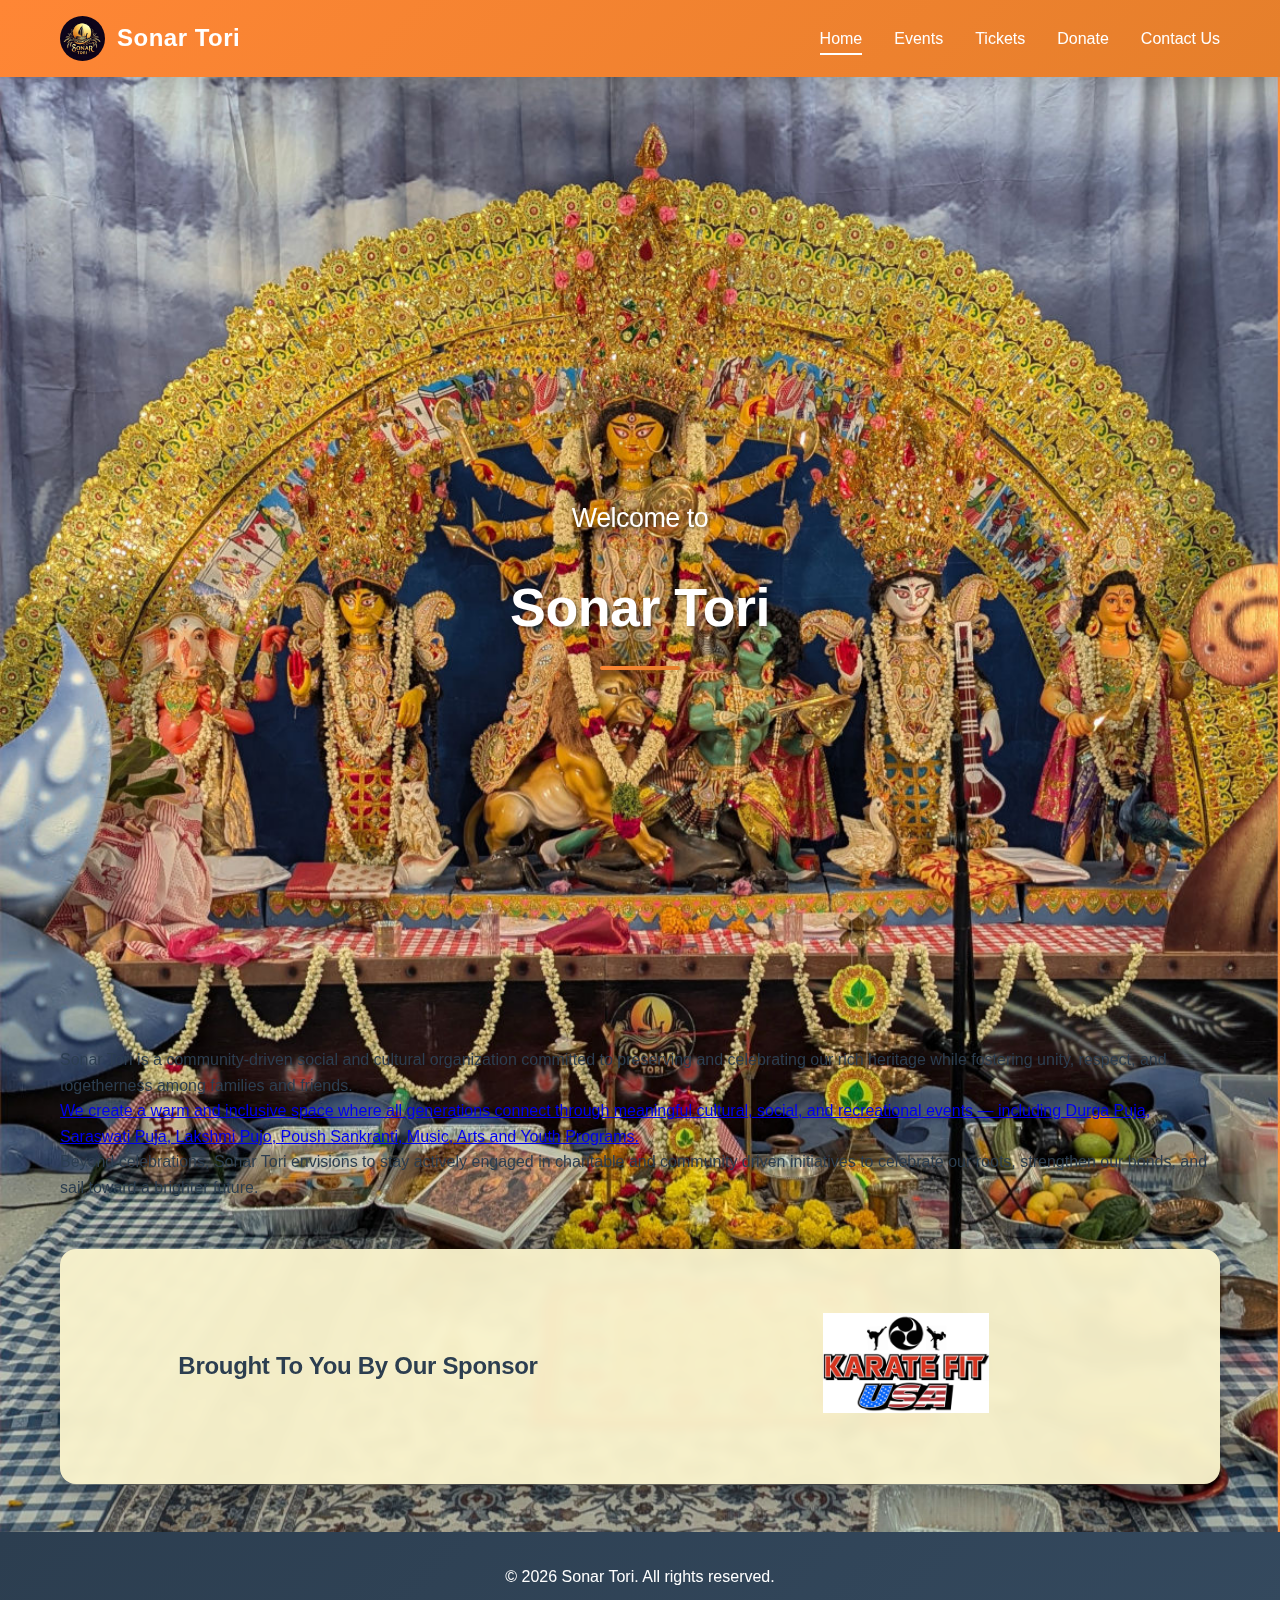
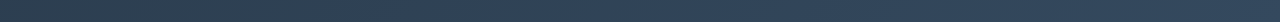
<file: index.html>
<!DOCTYPE html>
<html lang="en">
<head>
    <meta charset="UTF-8">
    <meta name="viewport" content="width=device-width, initial-scale=1.0">
    <title>Sonar Tori - Home</title>
    <link rel="stylesheet" href="styles.css">
	<link rel="icon" type="image/x-icon" href="images/favicon.ico">
</head>
<body>
    <nav class="navbar">
        <div class="nav-container">
            <div class="logo">
                <a href="index.html" class="logo-link">
                    <img src="images/logo.jpg" alt="Sonar Tori Logo" class="logo-img">
                    <h1>Sonar Tori</h1>
                </a>
            </div>
            <ul class="nav-menu">
                <li><a href="index.html" class="active">Home</a></li>
                <li><a href="events.html">Events</a></li>
                <li><a href="tickets.html">Tickets</a></li>
                <li><a href="donate.html">Donate</a></li>
                <li><a href="contact.html">Contact Us</a></li>
            </ul>
            <div class="hamburger">
                <span></span>
                <span></span>
                <span></span>
            </div>
        </div>
    </nav>

    <div class="banner-container">
        <img src="images/ma_durga_banner.jpg" alt="Sonar Tori Banner" class="banner-image">
    </div>

    <main class="main-content home-page">
        <section class="hero-section">
            <div class="container">
                <h2 class="event-title">
                    <span class="welcome-text">Welcome to</span><br>
                    <span class="organization-name">Sonar Tori</span>
                </h2>
            </div>
        </section>

        <section class="about-section">
            <div class="container">
                <div class="about-card">
                <div class="about-blurb">
                    <p>Sonar Tori is a community-driven social and cultural organization committed to preserving and celebrating our rich heritage while fostering unity, respect, and togetherness among families and friends.</p>
                    <p><a href="events.html" class="about-blurb-events-link">We create a warm and inclusive space where all generations connect through meaningful cultural, social, and recreational events — including Durga Puja, Saraswati Puja, Lakshmi Pujo, Poush Sankranti, Music, Arts and Youth Programs.</a></p>
                    <p>Beyond celebrations, Sonar Tori envisions to stay actively engaged in charitable and community driven initiatives to celebrate our roots, strengthen our bonds, and sail toward a brighter future.</p>
                </div>
                </div>
            </div>
        </section>

        <section class="sponsor-section">
            <div class="container">
                <div class="sponsor-card">
                    <h3 class="sponsor-heading">Brought To You By Our Sponsor</h3>
                    <div class="sponsor-logo-container">
                        <a href="https://karatefitusa.net/" target="_blank" rel="noopener noreferrer">
                            <img src="images/karate_fit_logo.png" alt="Karate Fit USA" class="sponsor-logo">
                        </a>
                    </div>
                </div>
            </div>
        </section>
    </main>

    <footer class="footer">
        <div class="container">
            <p>&copy; 2026 Sonar Tori. All rights reserved.</p>
        </div>
    </footer>

    <script src="script.js"></script>
</body>
</html>
</file>
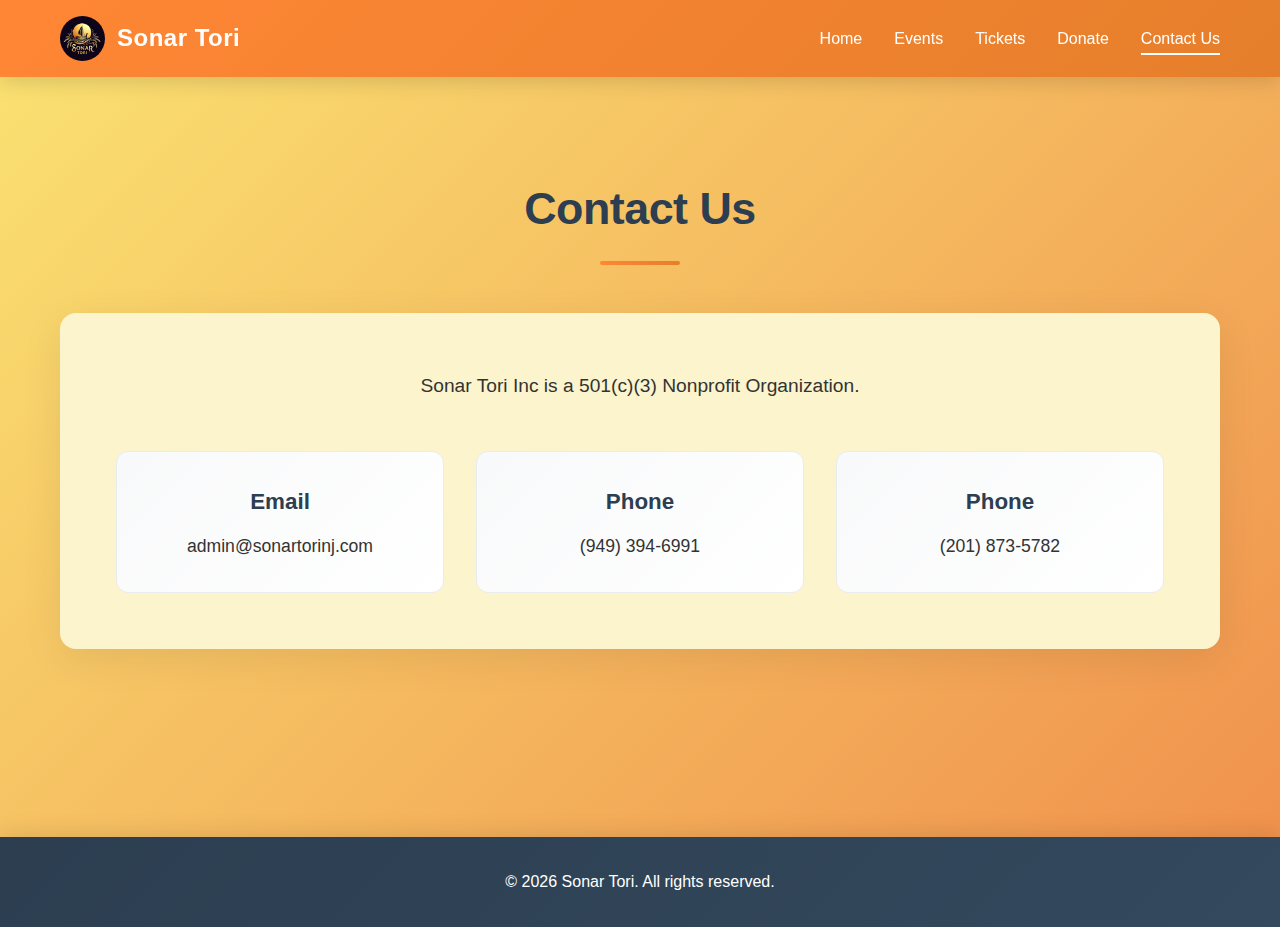
<file: contact.html>
<!DOCTYPE html>
<html lang="en">
<head>
    <meta charset="UTF-8">
    <meta name="viewport" content="width=device-width, initial-scale=1.0">
    <title>Sonar Tori - Contact Us</title>
    <link rel="stylesheet" href="styles.css">
	<link rel="icon" type="image/x-icon" href="images/favicon.ico">
</head>
<body>
    <nav class="navbar">
        <div class="nav-container">
            <div class="logo">
                <a href="index.html" class="logo-link">
                    <img src="images/logo.jpg" alt="Sonar Tori Logo" class="logo-img">
                    <h1>Sonar Tori</h1>
                </a>
            </div>
            <ul class="nav-menu">
                <li><a href="index.html">Home</a></li>
                <li><a href="events.html">Events</a></li>
                <li><a href="tickets.html">Tickets</a></li>
                <li><a href="donate.html">Donate</a></li>
                <li><a href="contact.html" class="active">Contact Us</a></li>
            </ul>
            <div class="hamburger">
                <span></span>
                <span></span>
                <span></span>
            </div>
        </div>
    </nav>

    <main class="main-content">
        <section class="contact-section">
            <div class="container">
                <h2 class="page-title">Contact Us</h2>
                
                <div class="contact-content">
                    <div class="organization-info">
                        <p class="org-blurb">
                            Sonar Tori Inc is a 501(c)(3) Nonprofit Organization.
                        </p>
                    </div>

                    <div class="contact-details">
                        <div class="contact-item">
                            <h3>Email</h3>
                            <p class="contact-value">
                                <a href="mailto:info@sonartorinj.org">admin@sonartorinj.com</a>
                            </p>
                        </div>
                        
                        <div class="contact-item">
                            <h3>Phone</h3>
                            <p class="contact-value">
                                <a href="tel:+19493946991">(949) 394-6991</a>
                            </p>
                        </div>
                        
                        <div class="contact-item">
                            <h3>Phone</h3>
                            <p class="contact-value">
                                <a href="tel:+12018735782">(201) 873-5782</a>
                            </p>
                        </div>
                    </div>
                </div>
            </div>
        </section>
    </main>

    <footer class="footer">
        <div class="container">
            <p>&copy; 2026 Sonar Tori. All rights reserved.</p>
        </div>
    </footer>

    <script src="script.js"></script>
</body>
</html>
</file>
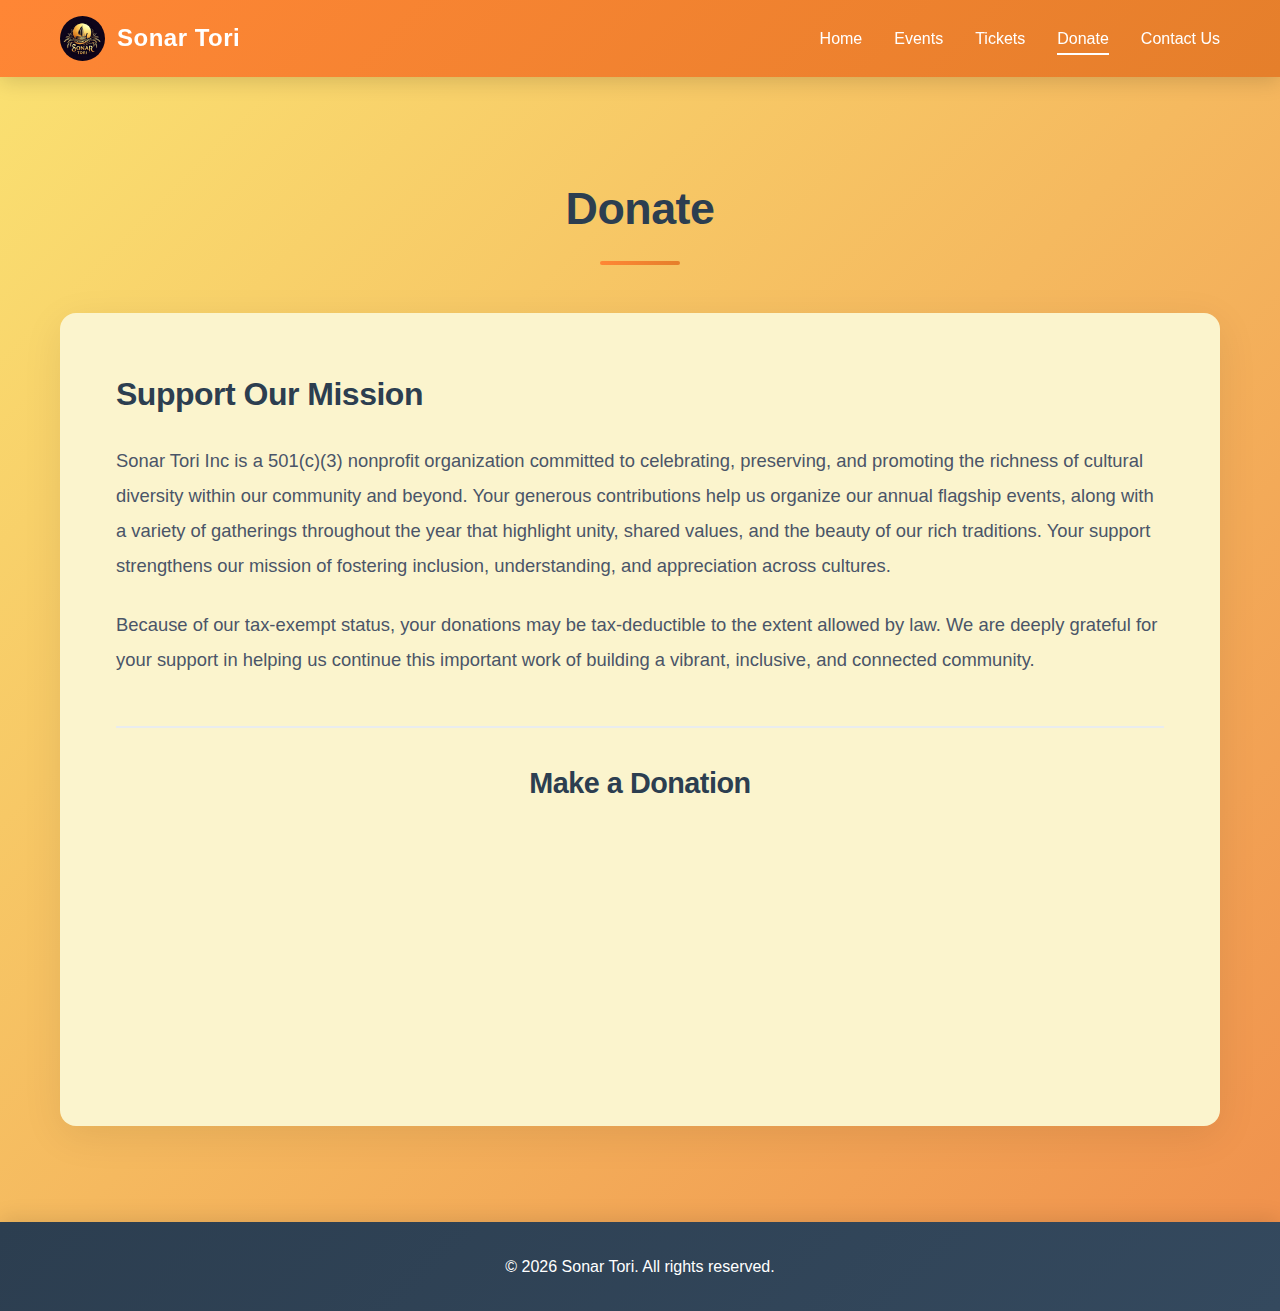
<file: donate.html>
<!DOCTYPE html>
<html lang="en">
<head>
    <meta charset="UTF-8">
    <meta name="viewport" content="width=device-width, initial-scale=1.0">
    <title>Sonar Tori - Donate</title>
    <link rel="stylesheet" href="styles.css">
	<link rel="icon" type="image/x-icon" href="images/favicon.ico">
</head>
<body>
    <nav class="navbar">
        <div class="nav-container">
            <div class="logo">
                <a href="index.html" class="logo-link">
                    <img src="images/logo.jpg" alt="Sonar Tori Logo" class="logo-img">
                    <h1>Sonar Tori</h1>
                </a>
            </div>
            <ul class="nav-menu">
                <li><a href="index.html">Home</a></li>
                <li><a href="events.html">Events</a></li>
                <li><a href="tickets.html">Tickets</a></li>
                <li><a href="donate.html" class="active">Donate</a></li>
                <li><a href="contact.html">Contact Us</a></li>
            </ul>
            <div class="hamburger">
                <span></span>
                <span></span>
                <span></span>
            </div>
        </div>
    </nav>

    <main class="main-content">
        <section class="donate-section">
            <div class="container">
                <h2 class="page-title">Donate</h2>
                
                <div class="donate-content">
                    <div class="donate-info">
                        <h3>Support Our Mission</h3>
                        <p>
                            Sonar Tori Inc is a 501(c)(3) nonprofit organization committed to celebrating, preserving, and promoting the richness of cultural diversity within our community and beyond. Your generous contributions help us organize our annual flagship events, along with a variety of gatherings throughout the year that highlight unity, shared values, and the beauty of our rich traditions. Your support strengthens our mission of fostering inclusion, understanding, and appreciation across cultures.
                        </p>
                        <p>
                            Because of our tax-exempt status, your donations may be tax‑deductible to the extent allowed by law. We are deeply grateful for your support in helping us continue this important work of building a vibrant, inclusive, and connected community.
                        </p>
                    </div>

                    <div class="donate-button-section">
                        <h3>Make a Donation</h3>
                        <div class="stripe-donate-container">
                            <!-- Insert Stripe donate button here -->
                            <script async
                                src="https://js.stripe.com/v3/buy-button.js">
                            </script>
							<script async
							src="https://js.stripe.com/v3/buy-button.js">
						  </script>
						  
						  <stripe-buy-button
							buy-button-id="buy_btn_1Ry5zl2LvfvvUdNtoU0eHMmm"
							publishable-key="pk_live_51Pi2QQ2LvfvvUdNtuoq7epwTvUNIxekUDNhbQPzqoLpmWOWS1LD2d2mEWQvQs9GkeSHiIvJEhy4GVv7e3PgdWYPq0066ju3xbv"
						  >
						  </stripe-buy-button>
                        </div>
                    </div>
                </div>
            </div>
        </section>
    </main>

    <footer class="footer">
        <div class="container">
            <p>&copy; 2026 Sonar Tori. All rights reserved.</p>
        </div>
    </footer>

    <script src="script.js"></script>
</body>
</html>
</file>
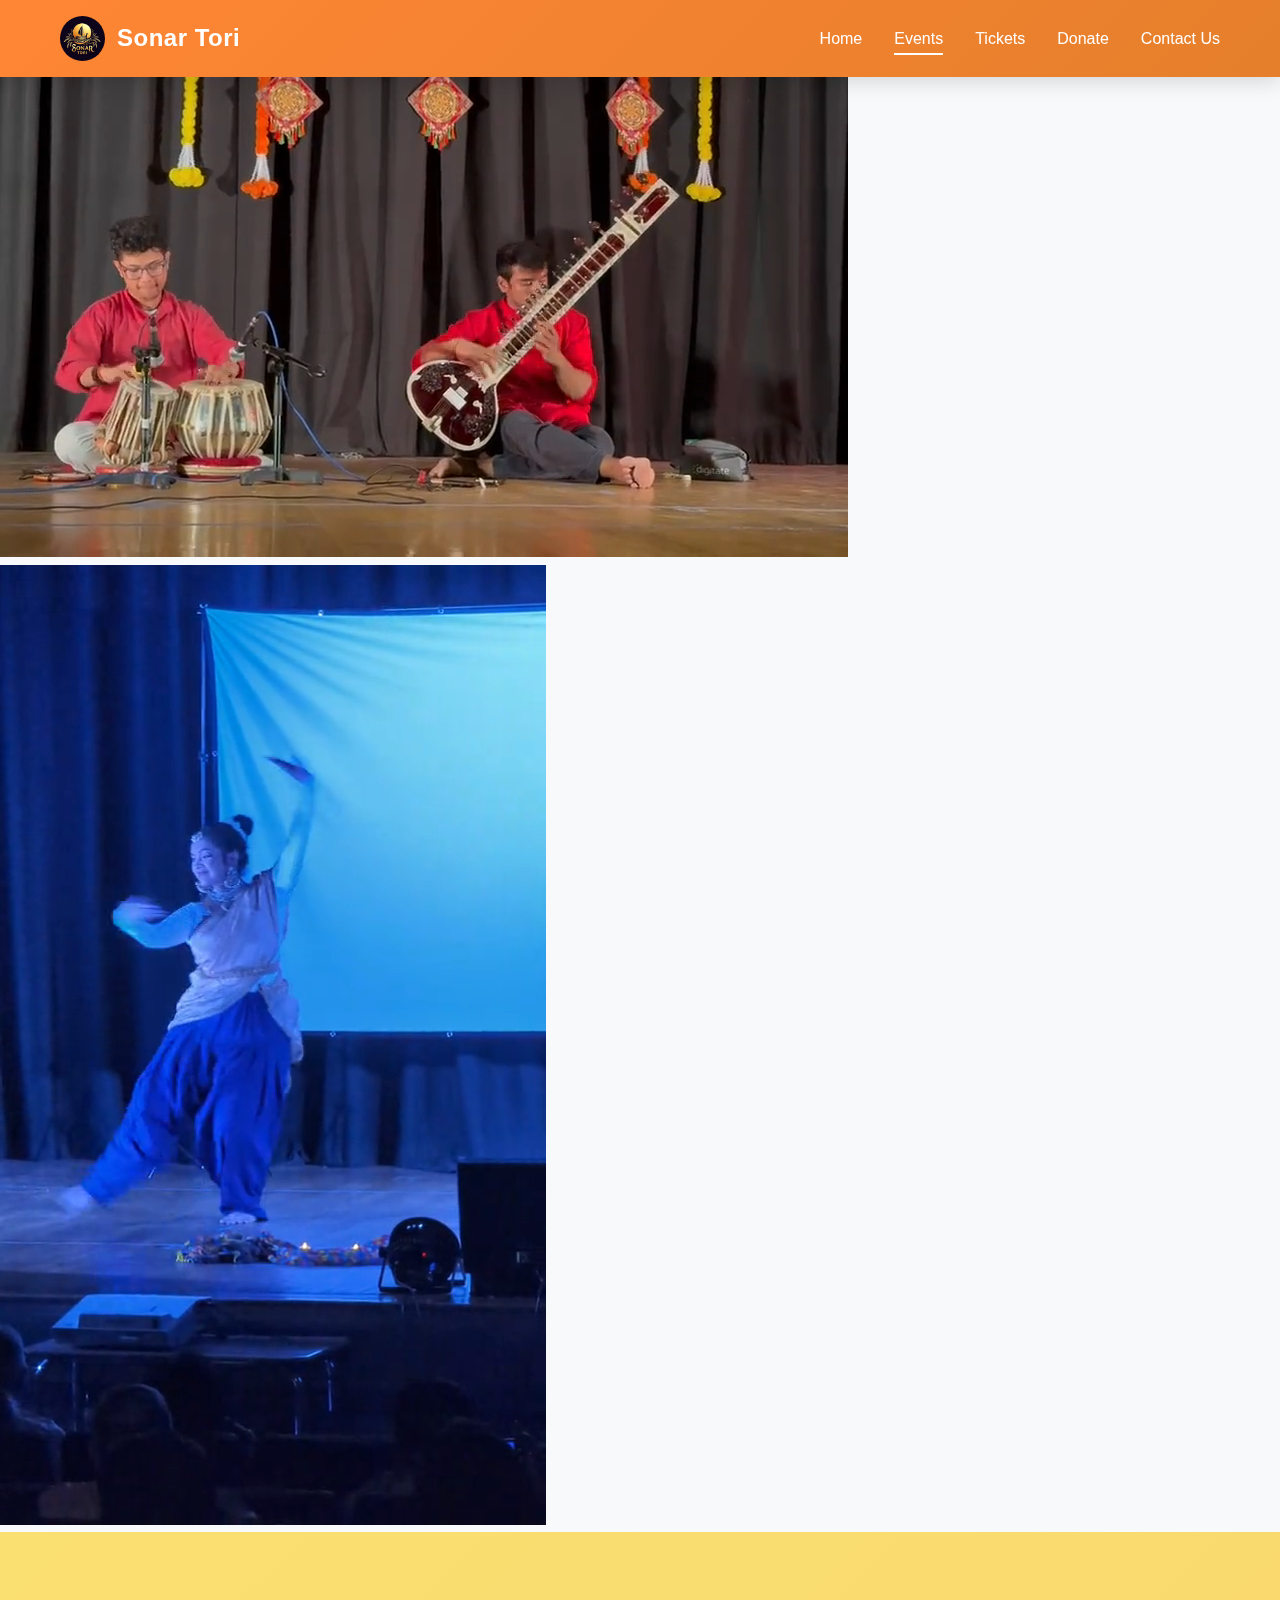
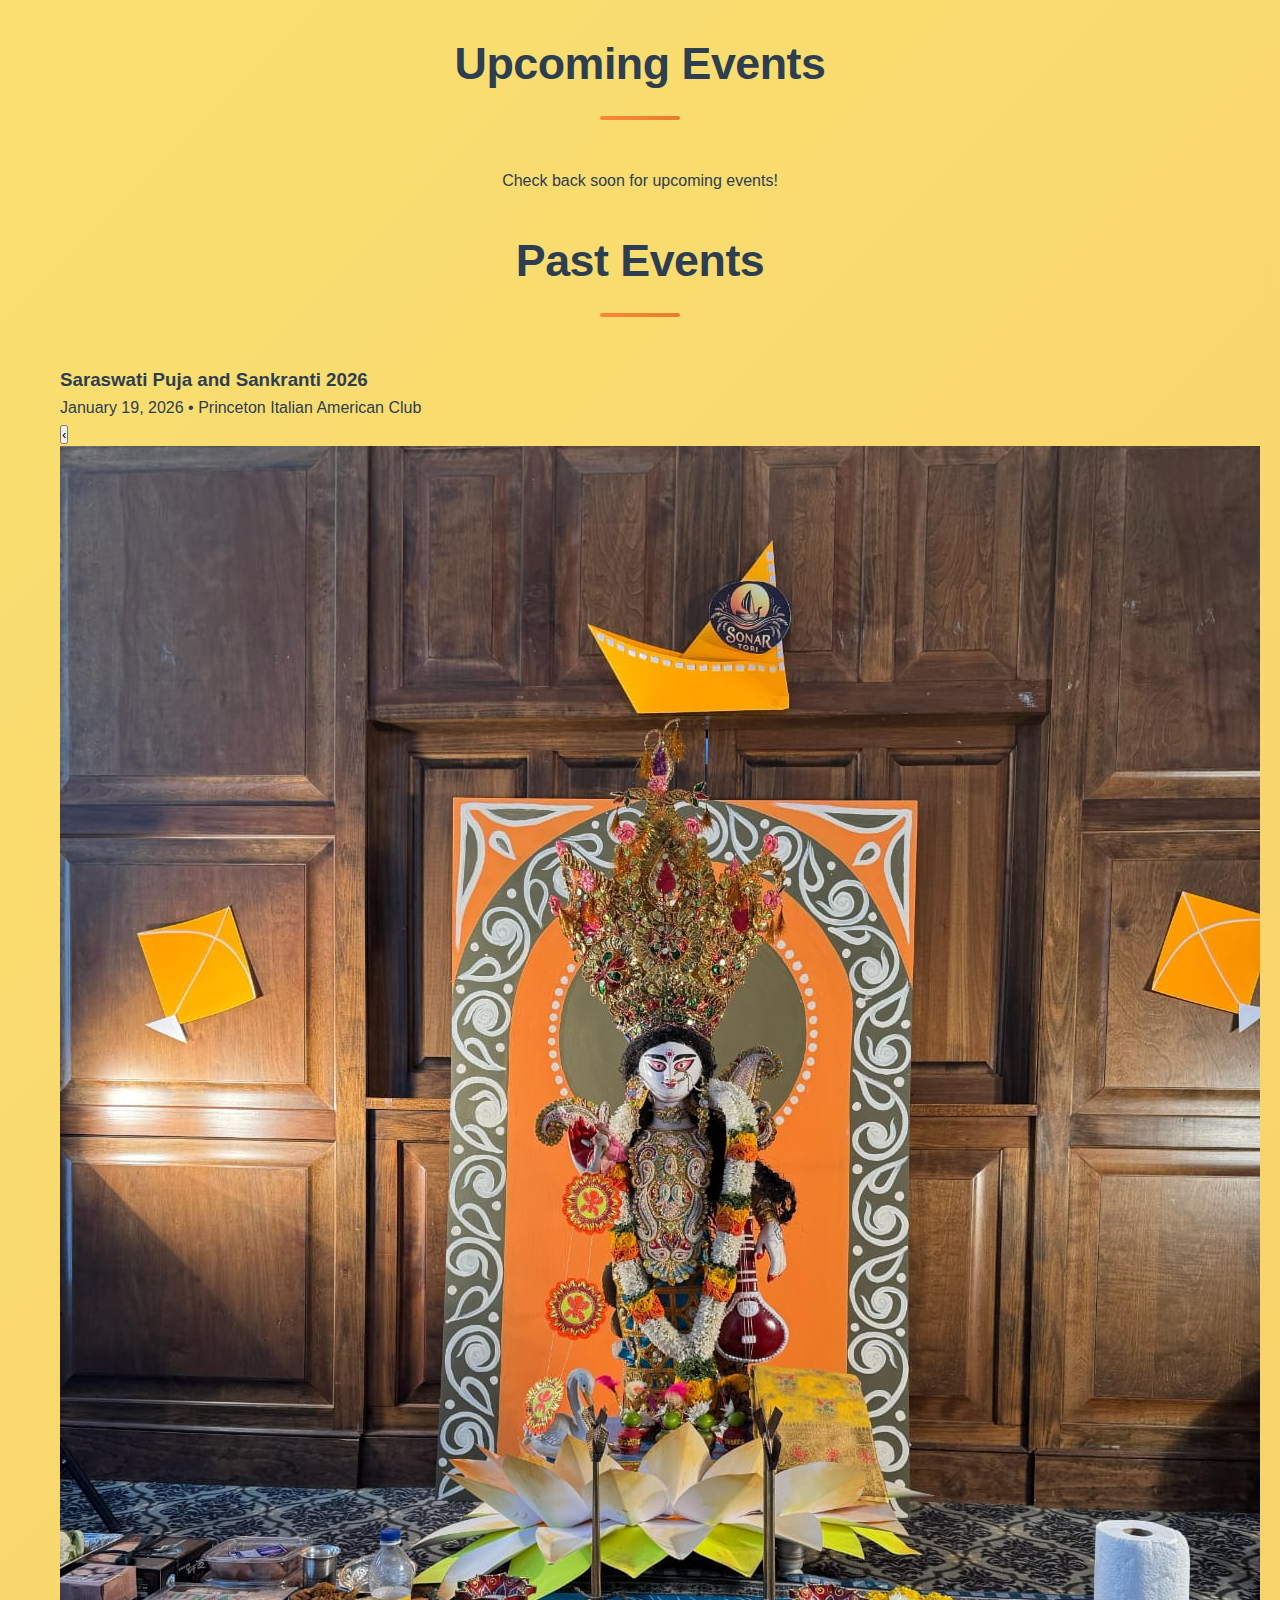
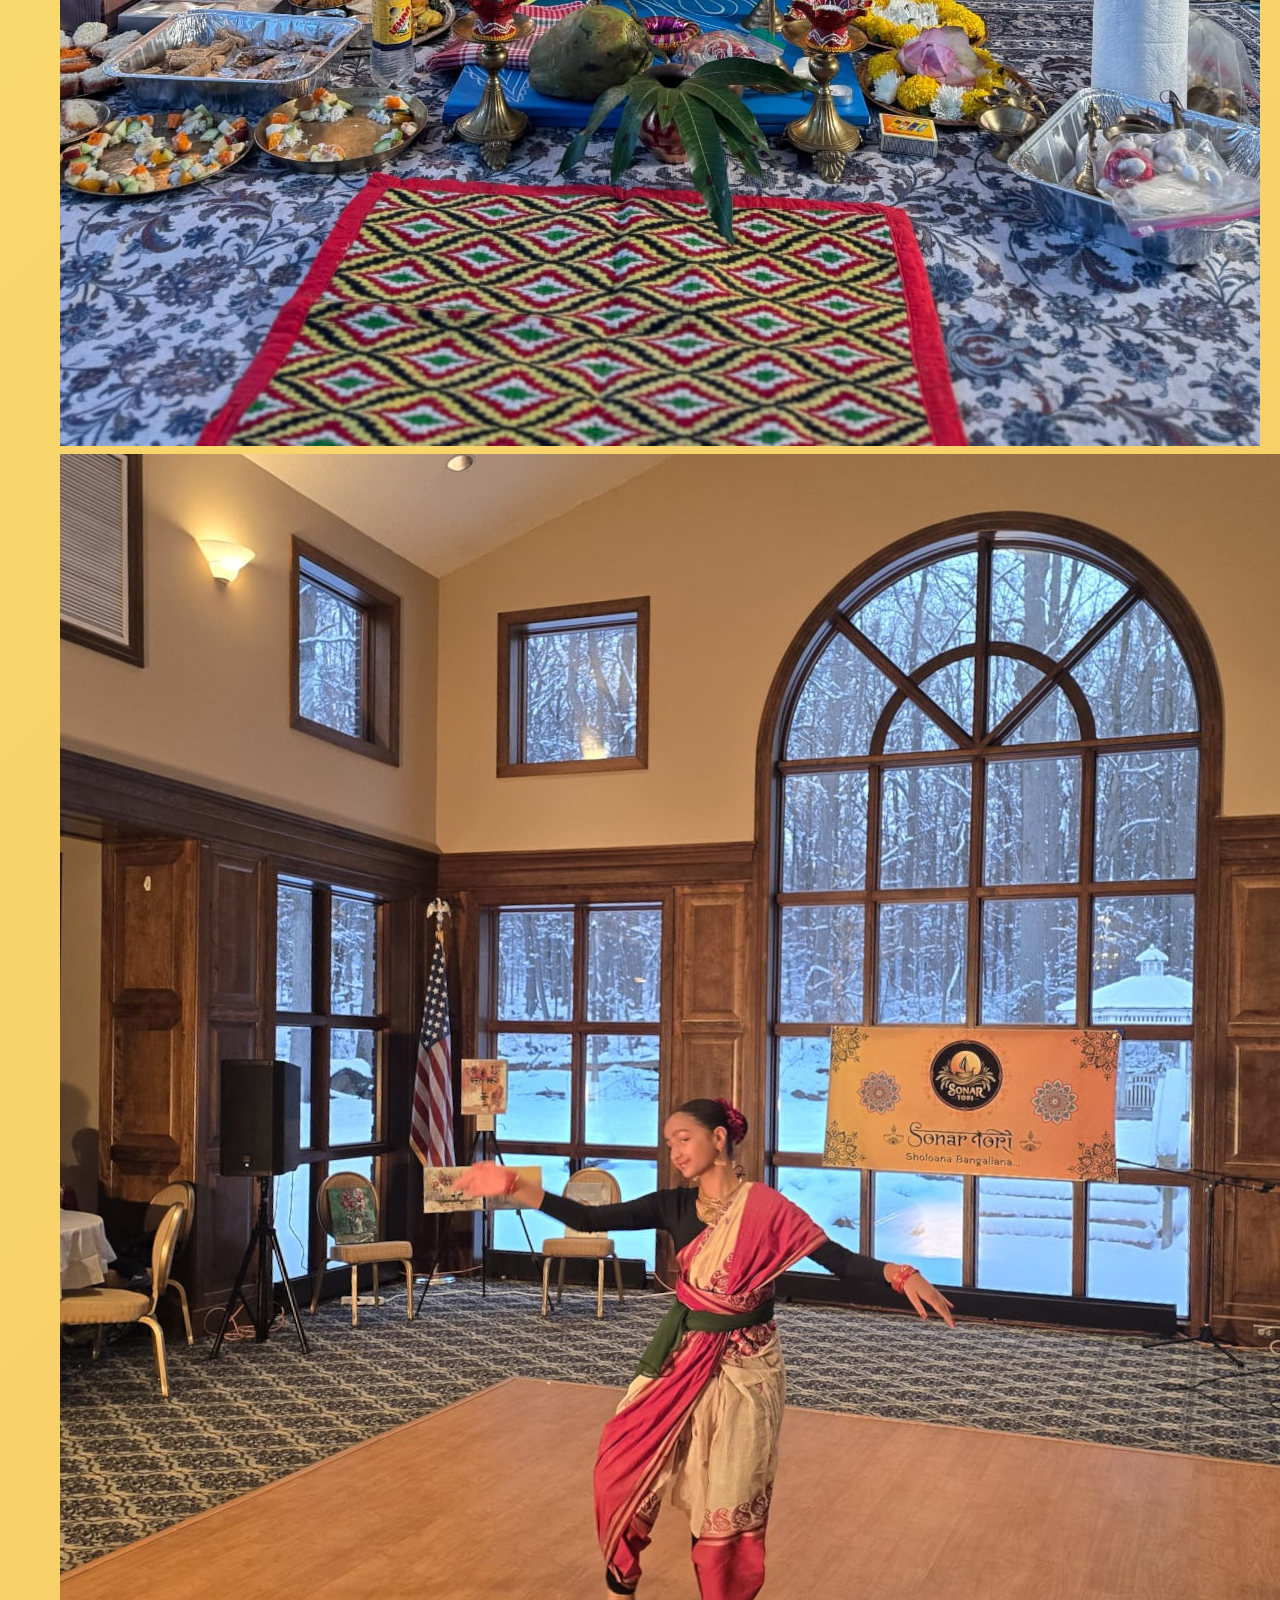
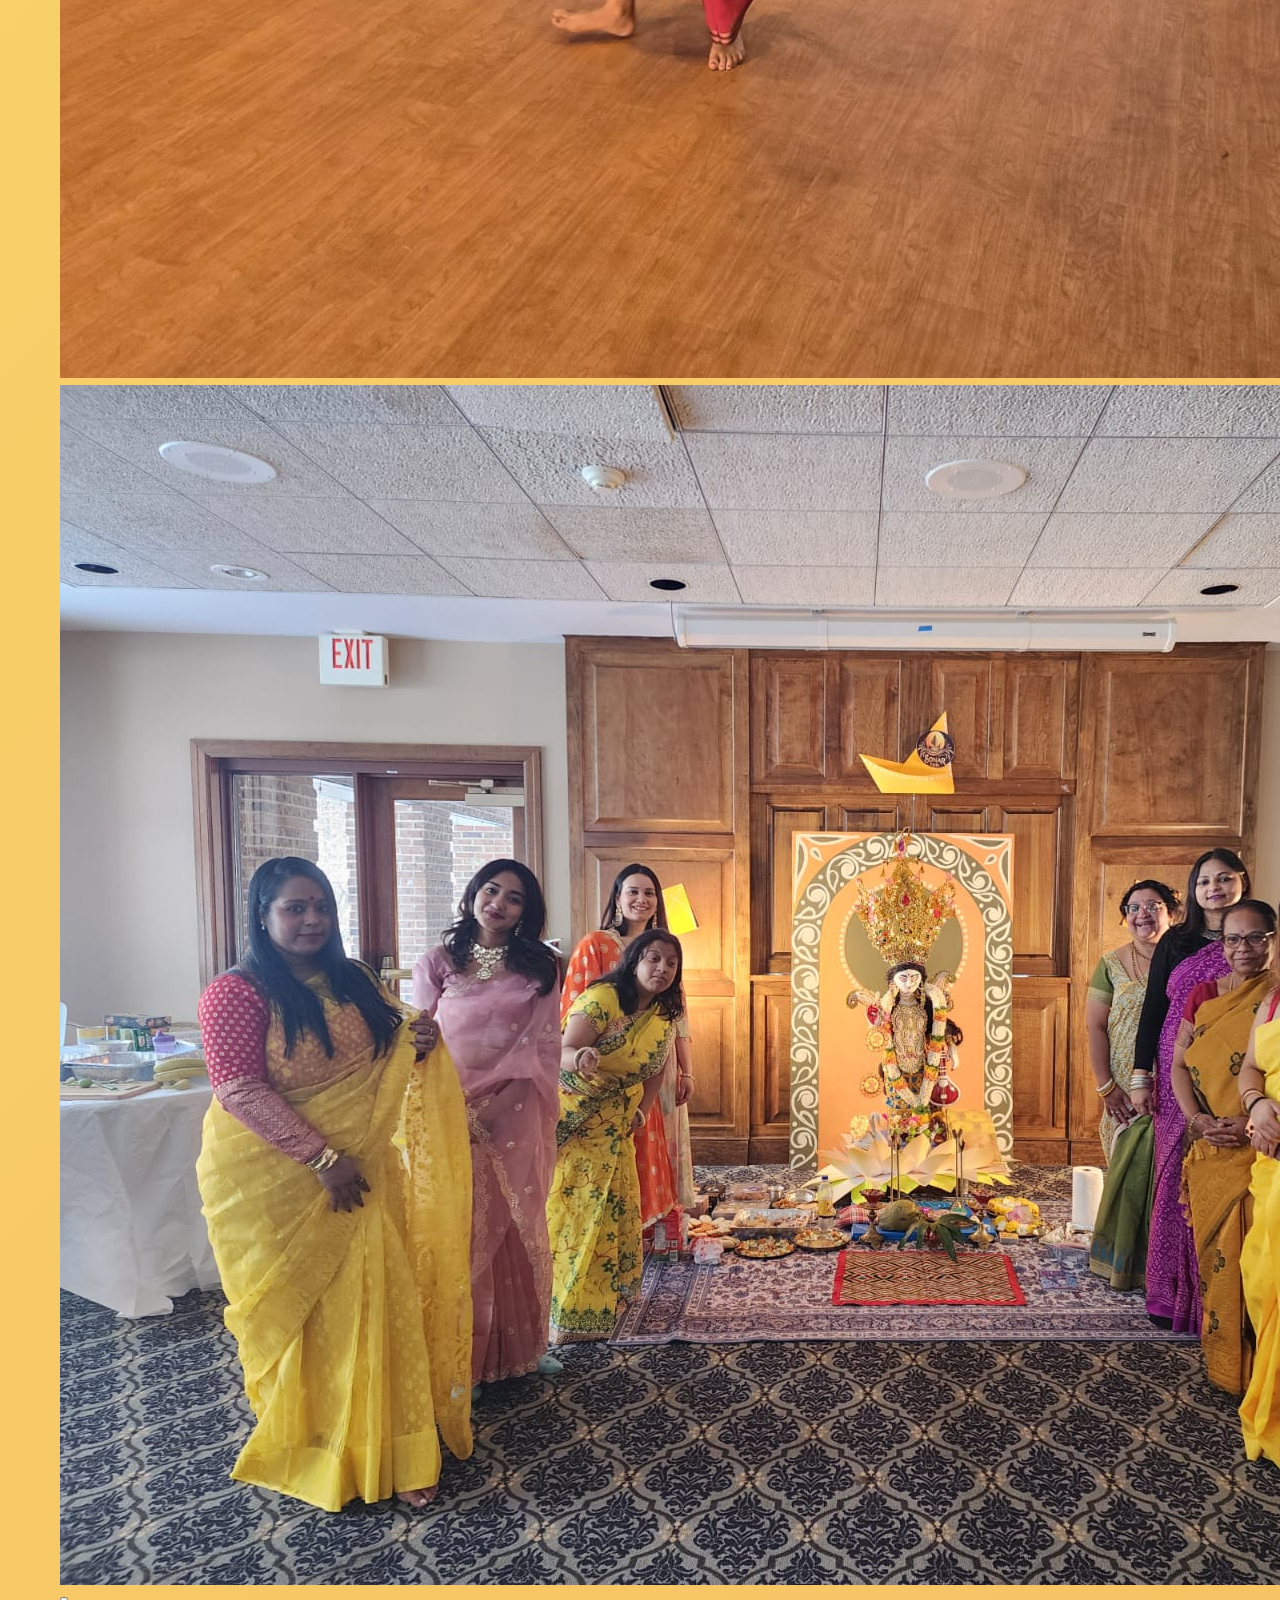
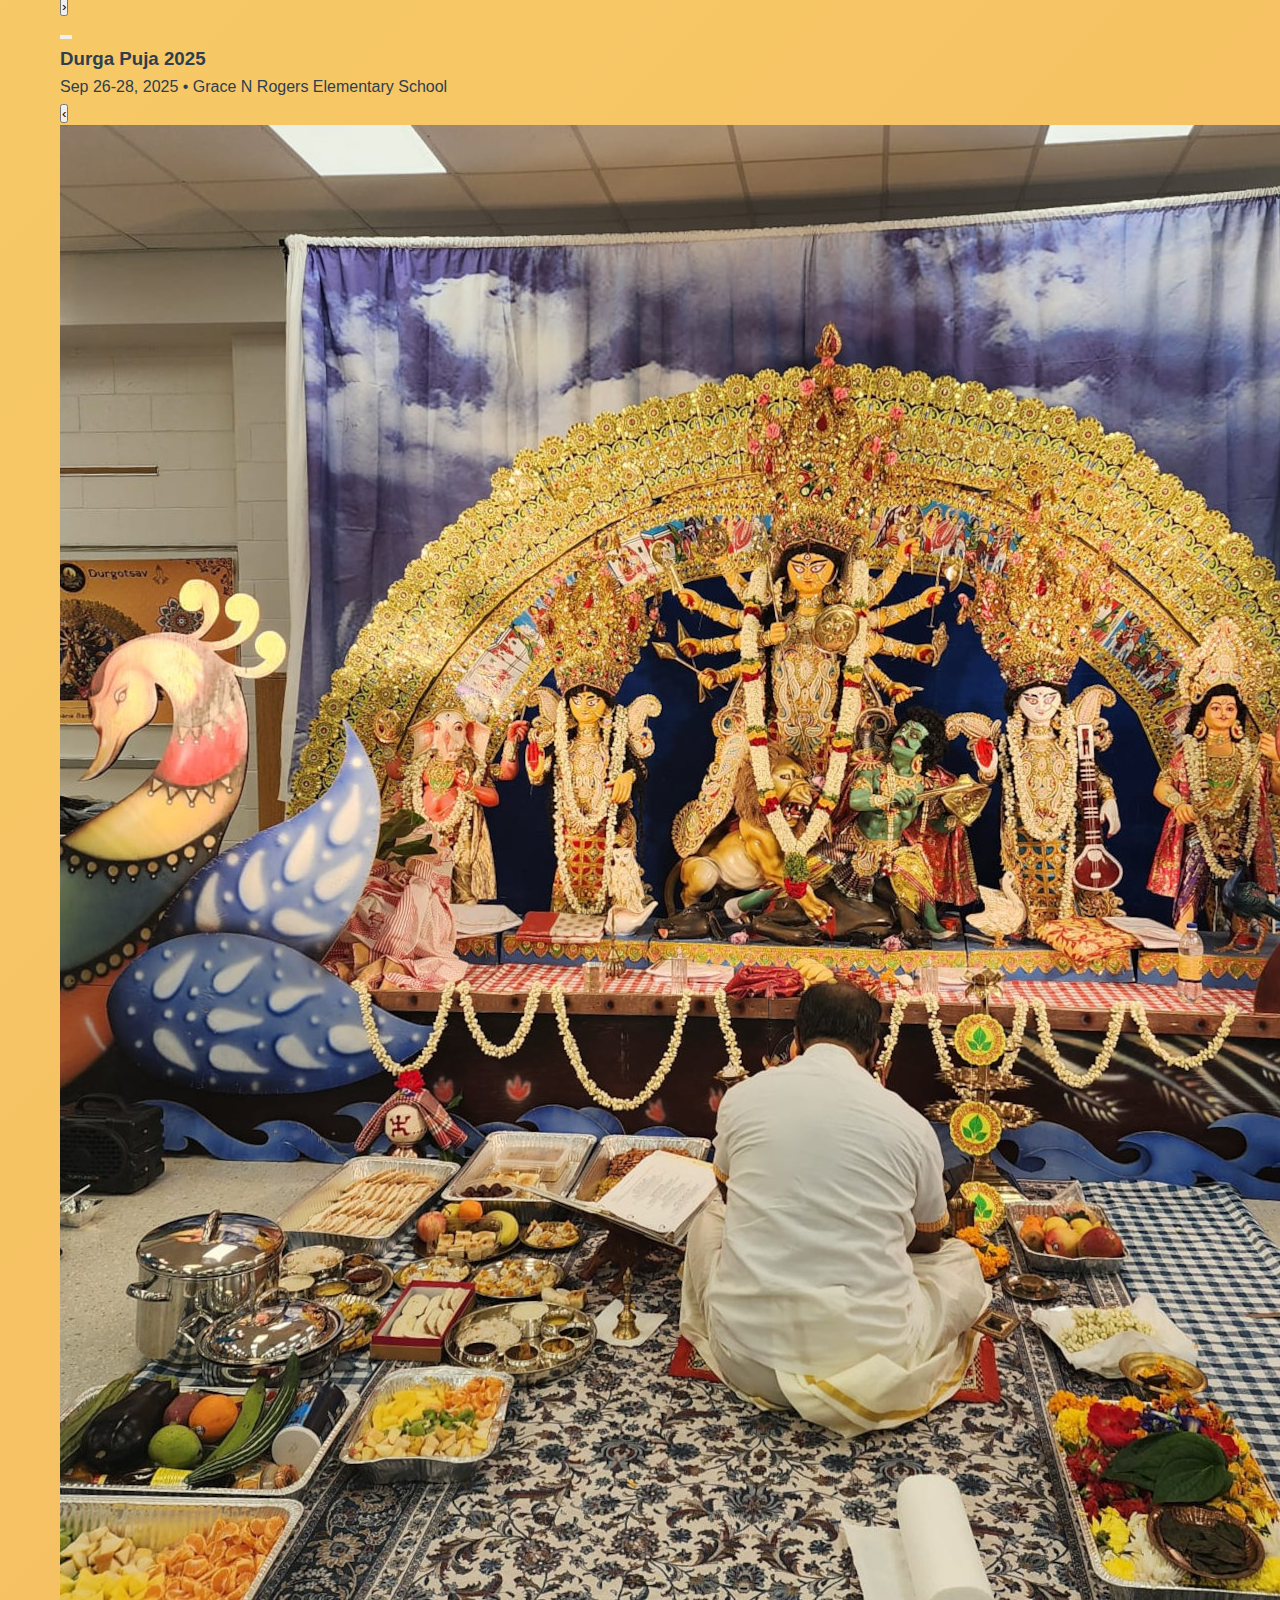
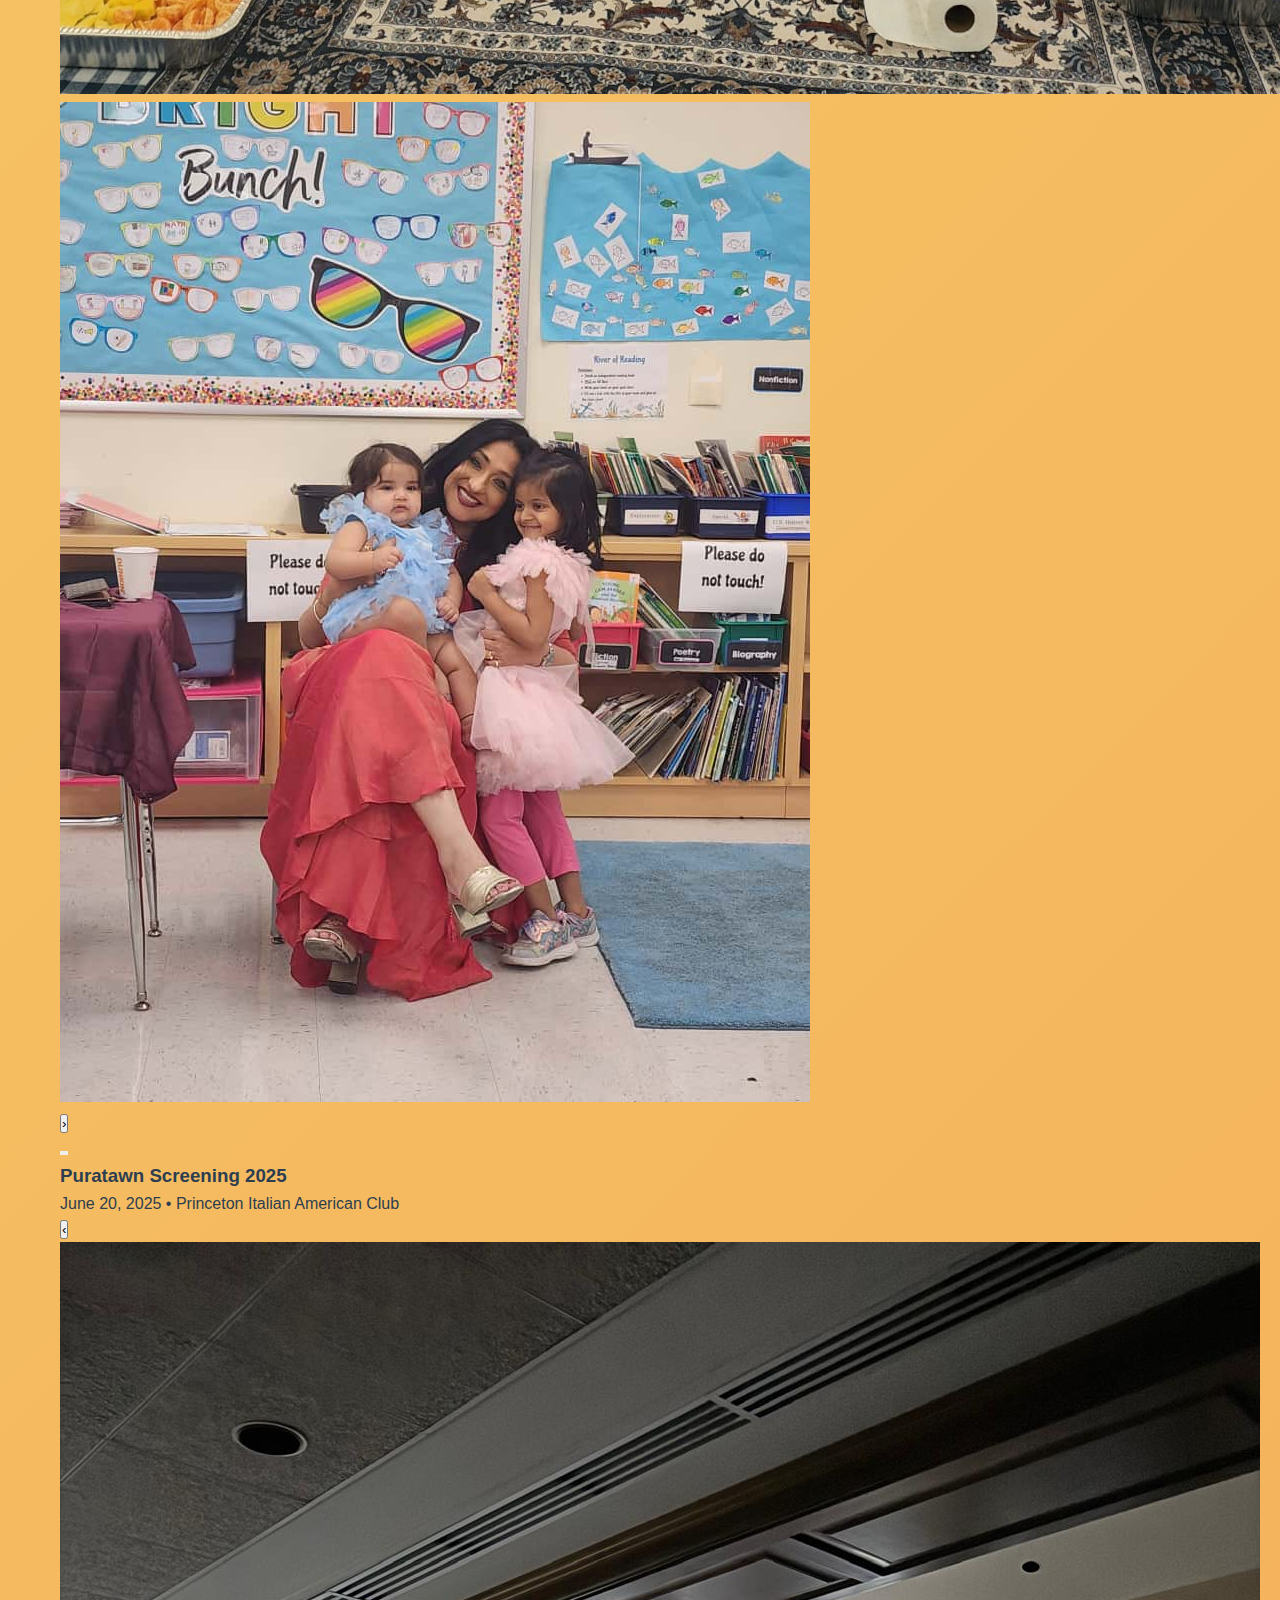
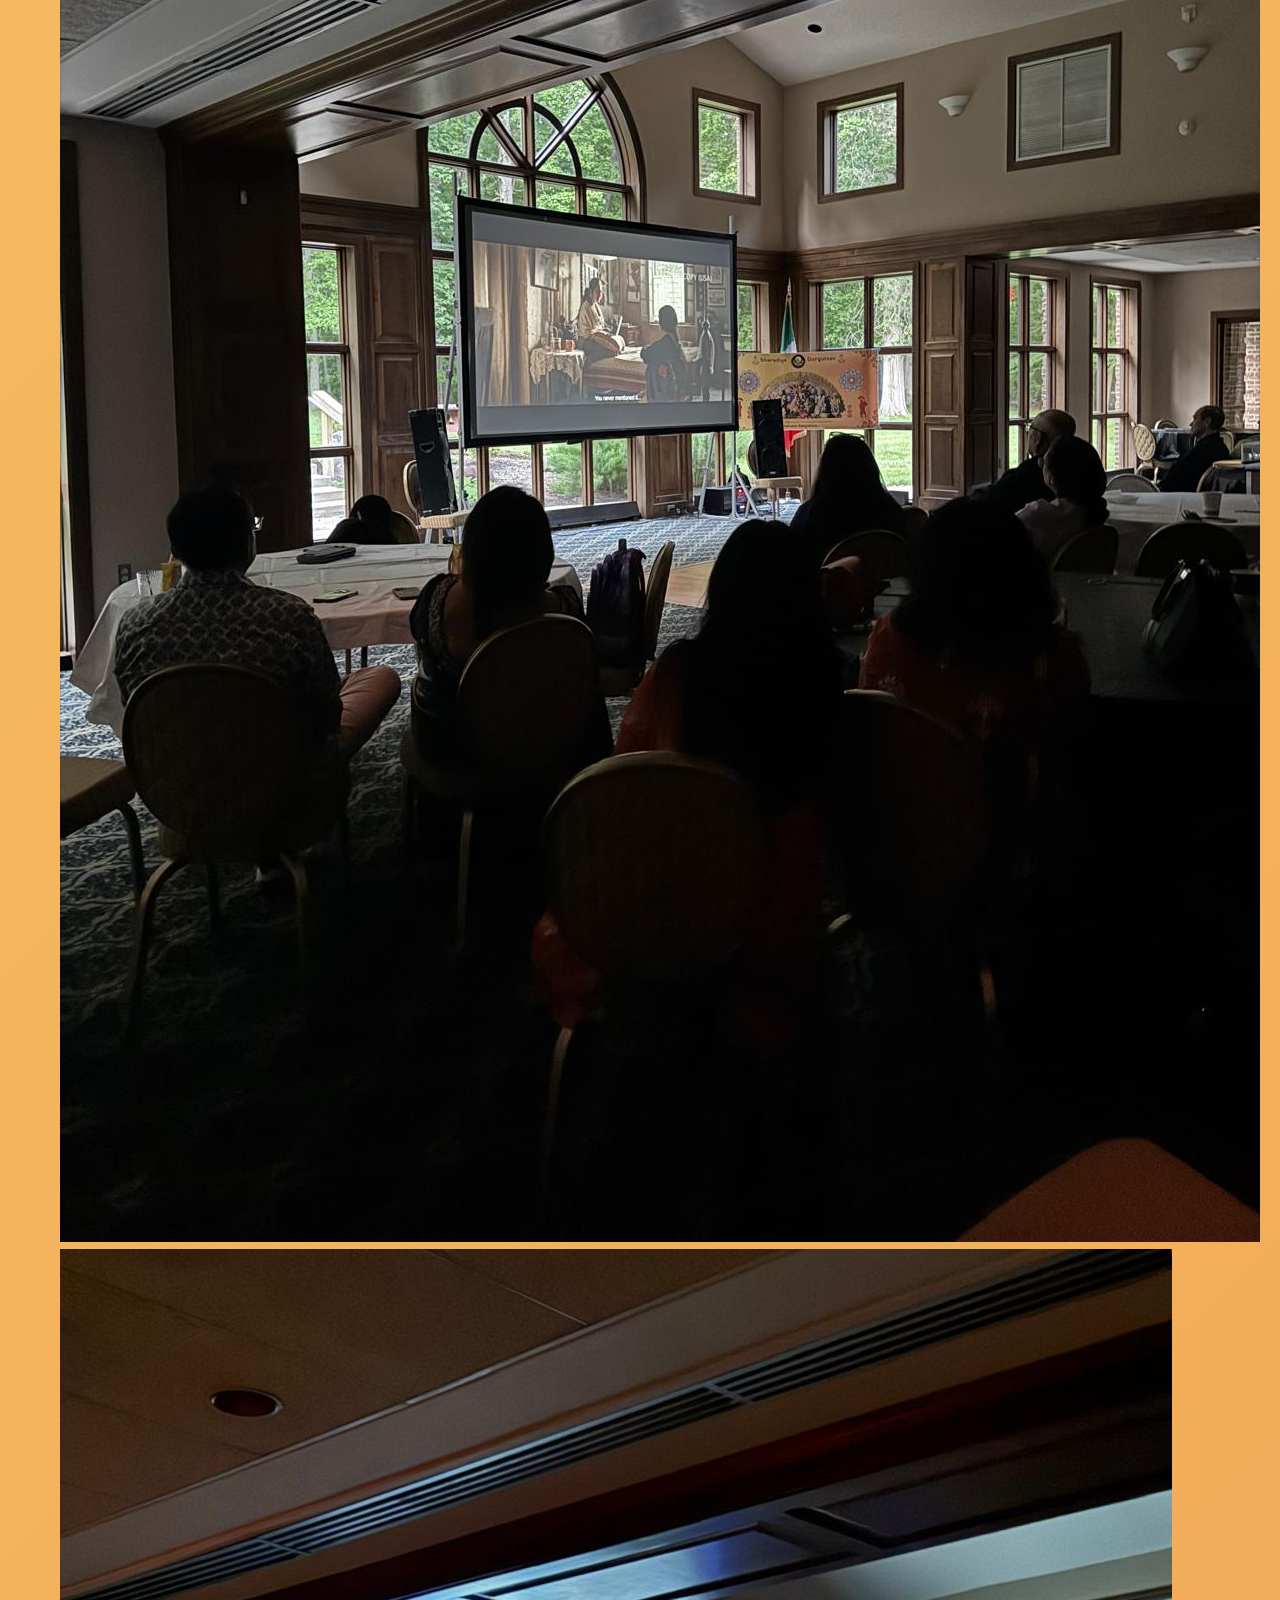
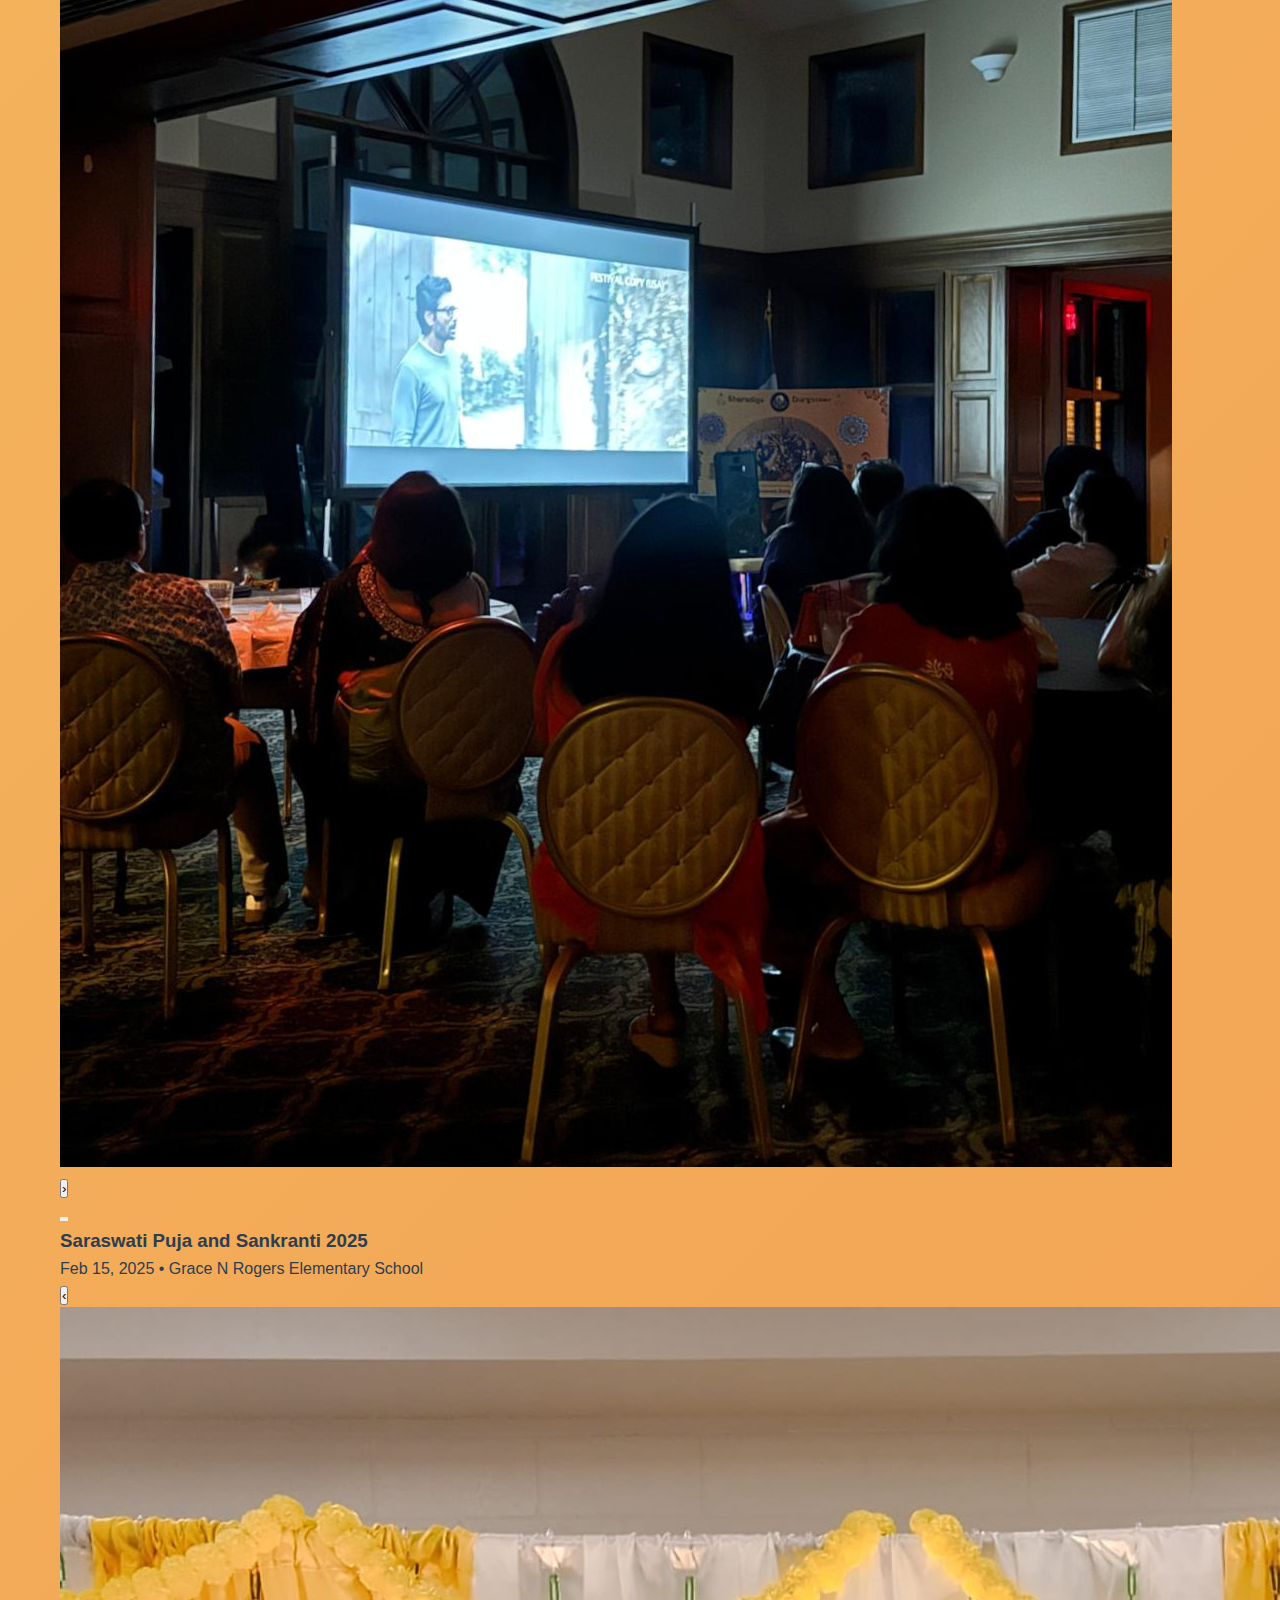
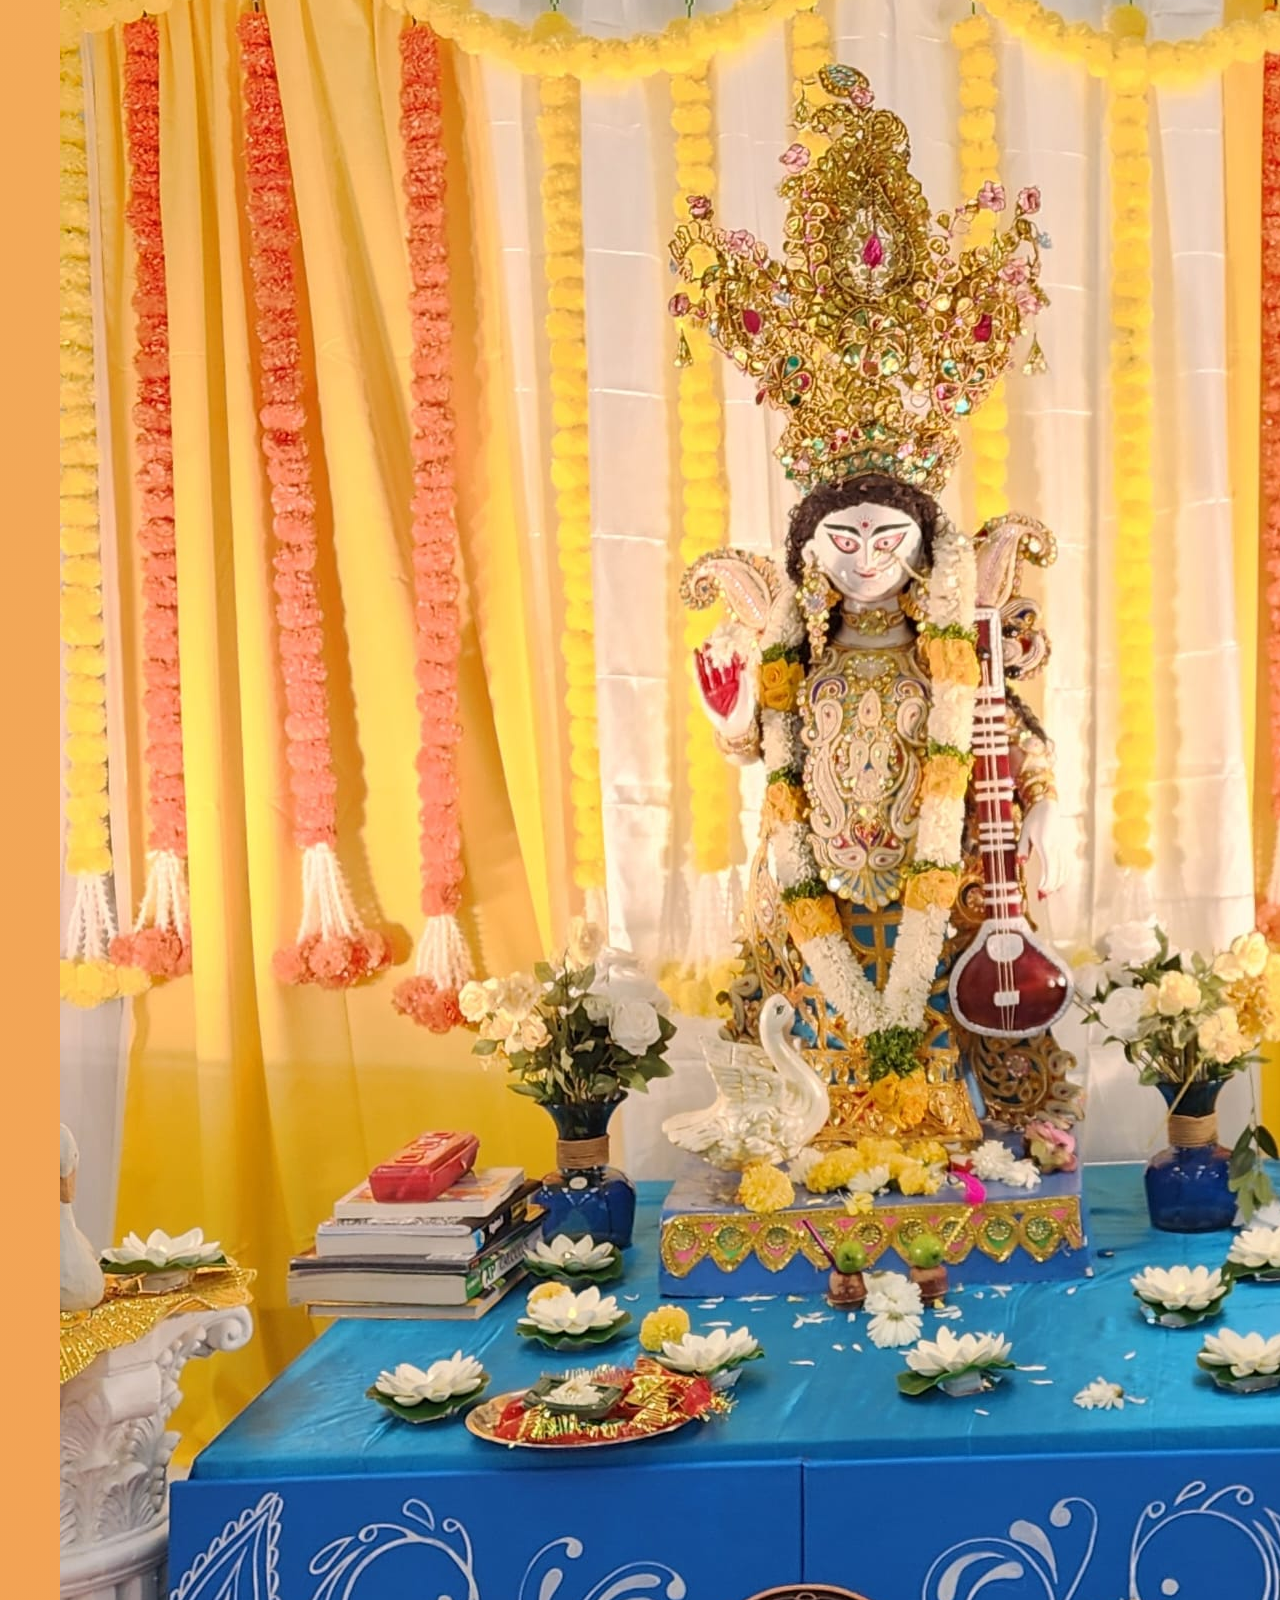
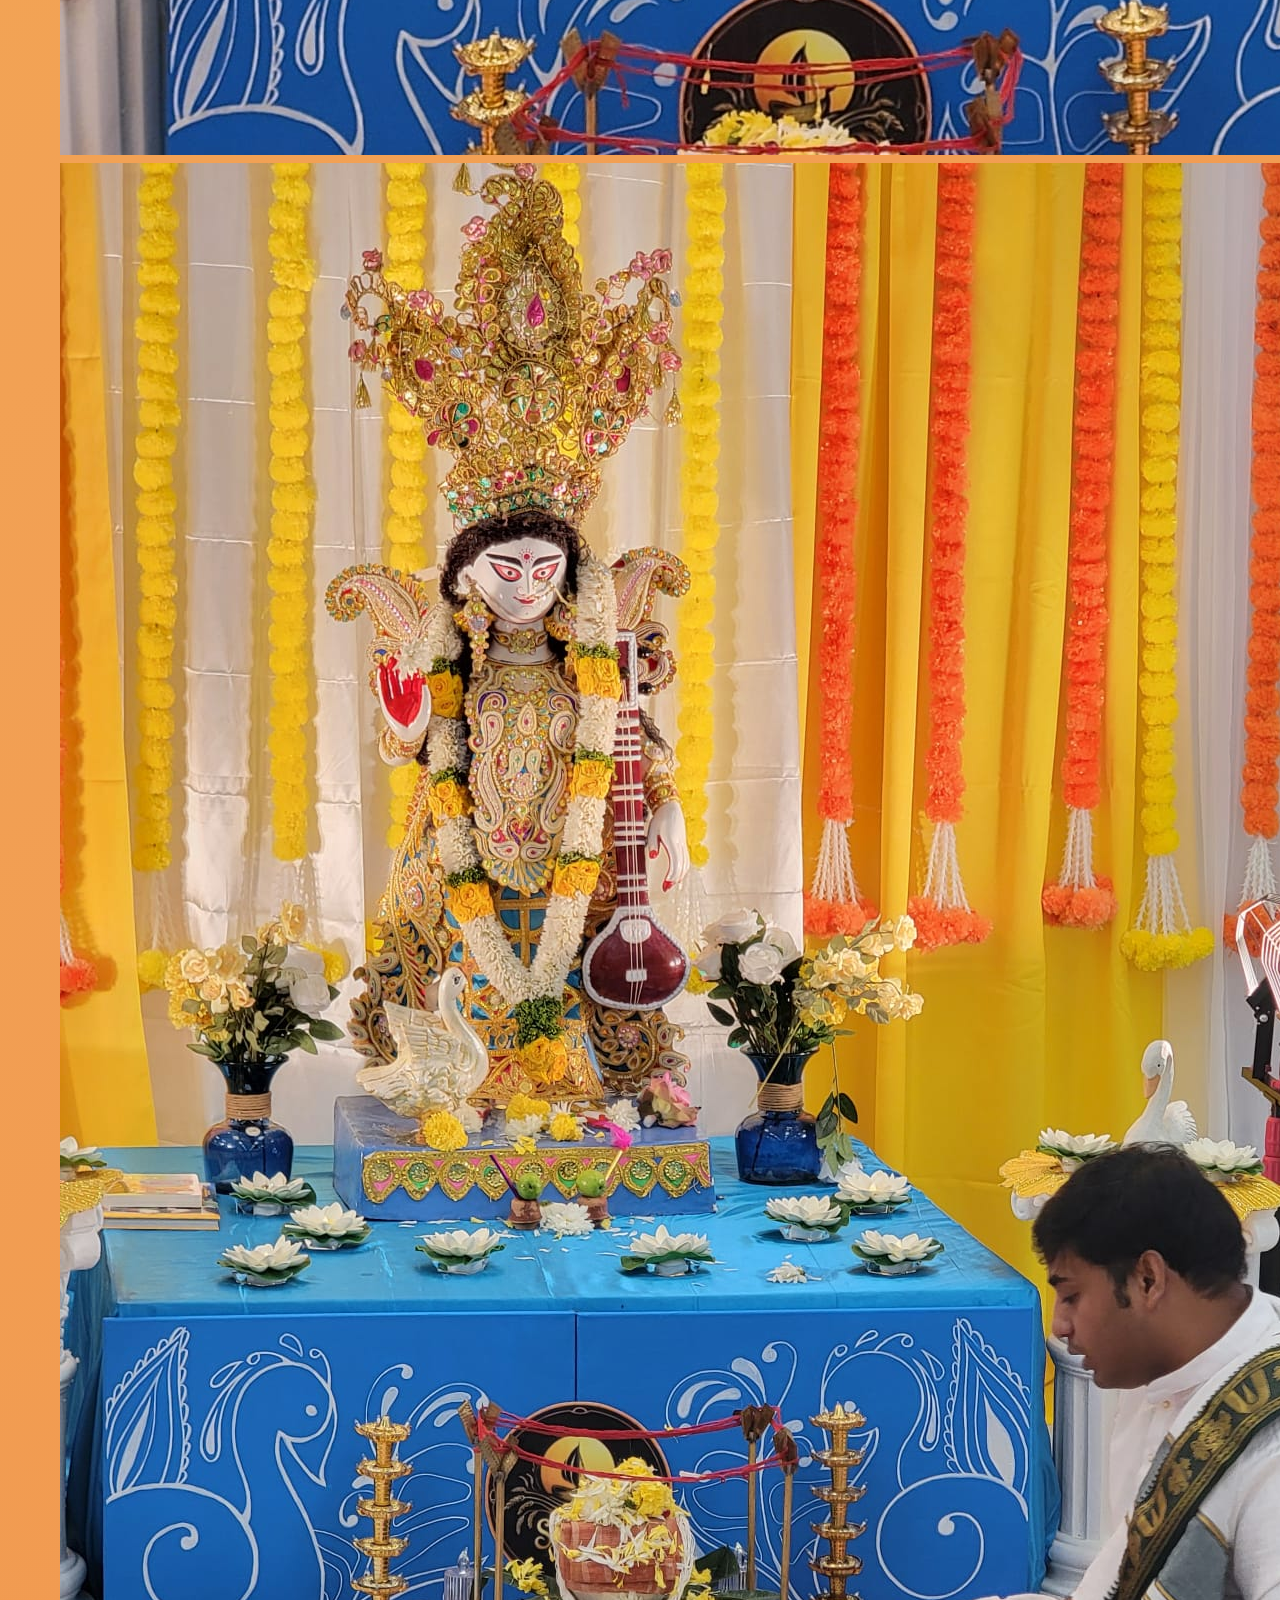
<file: events.html>
<!DOCTYPE html>
<html lang="en">
<head>
    <meta charset="UTF-8">
    <meta name="viewport" content="width=device-width, initial-scale=1.0">
    <title>Sonar Tori - Events</title>
    <link rel="stylesheet" href="styles.css">
	<link rel="icon" type="image/x-icon" href="images/favicon.ico">
</head>
<body>
    <nav class="navbar">
        <div class="nav-container">
            <div class="logo">
                <a href="index.html" class="logo-link">
                    <img src="images/logo.jpg" alt="Sonar Tori Logo" class="logo-img">
                    <h1>Sonar Tori</h1>
                </a>
            </div>
            <ul class="nav-menu">
                <li><a href="index.html">Home</a></li>
                <li><a href="events.html" class="active">Events</a></li>
                <li><a href="tickets.html">Tickets</a></li>
                <li><a href="donate.html">Donate</a></li>
                <li><a href="contact.html">Contact Us</a></li>
            </ul>
            <div class="hamburger">
                <span></span>
                <span></span>
                <span></span>
            </div>
        </div>
    </nav>

    <div class="events-video-banner">
        <video class="video-banner-landscape" autoplay muted loop playsinline>
            <source src="images/past_events/video_banners/sitar.mp4" type="video/mp4">
        </video>
        <video class="video-banner-portrait" autoplay muted loop playsinline>
            <source src="images/past_events/video_banners/dance.mp4" type="video/mp4">
        </video>
    </div>

    <main class="main-content events-page">
        <section class="events-section">
            <div class="container">
                <h2 class="page-title">Upcoming Events</h2>
                <p class="no-events-message">Check back soon for upcoming events!</p>
            </div>
        </section>

        <section class="past-events-section">
            <div class="container">
                <h2 class="page-title">Past Events</h2>
                <div class="past-events-grid">
                <div class="past-event-card">
                    <h3>Saraswati Puja and Sankranti 2026</h3>
                    <p class="past-event-date">January 19, 2026 • Princeton Italian American Club</p>
                    <div class="carousel-container">
                        <button class="carousel-btn carousel-btn-prev" aria-label="Previous image">‹</button>
                        <div class="carousel-track">
                            <img src="images/past_events/saraswati_puja_and_sankranti_2026/Photo%20from%20saurabh.jpg" alt="Saraswati Puja and Sankranti 2026" class="carousel-slide active">
                            <img src="images/past_events/saraswati_puja_and_sankranti_2026/Photo%20from%20saurabh%20(1).jpg" alt="Saraswati Puja and Sankranti 2026" class="carousel-slide">
                            <img src="images/past_events/saraswati_puja_and_sankranti_2026/Photo%20from%20saurabh%20(2).jpg" alt="Saraswati Puja and Sankranti 2026" class="carousel-slide">
                        </div>
                        <button class="carousel-btn carousel-btn-next" aria-label="Next image">›</button>
                    </div>
                    <div class="carousel-dots"></div>
                </div>

                <div class="past-event-card">
                    <h3>Durga Puja 2025</h3>
                    <p class="past-event-date">Sep 26-28, 2025 • Grace N Rogers Elementary School</p>
                    <div class="carousel-container">
                        <button class="carousel-btn carousel-btn-prev" aria-label="Previous image">‹</button>
                        <div class="carousel-track">
                            <img src="images/past_events/durga_puja_2025/Photo%20from%20saurabh%20(1).jpg" alt="Durga Puja 2025" class="carousel-slide active">
                            <img src="images/past_events/durga_puja_2025/Photo%20from%20saurabh.jpg" alt="Durga Puja 2025" class="carousel-slide">
                        </div>
                        <button class="carousel-btn carousel-btn-next" aria-label="Next image">›</button>
                    </div>
                    <div class="carousel-dots"></div>
                </div>

                <div class="past-event-card">
                    <h3>Puratawn Screening 2025</h3>
                    <p class="past-event-date">June 20, 2025 • Princeton Italian American Club</p>
                    <div class="carousel-container">
                        <button class="carousel-btn carousel-btn-prev" aria-label="Previous image">‹</button>
                        <div class="carousel-track">
                            <img src="images/past_events/puratawn_screening_2025/Photo%20from%20saurabh.jpg" alt="Puratawn Screening 2025" class="carousel-slide active">
                            <img src="images/past_events/puratawn_screening_2025/Photo%20from%20saurabh%20(1).jpg" alt="Puratawn Screening 2025" class="carousel-slide">
                        </div>
                        <button class="carousel-btn carousel-btn-next" aria-label="Next image">›</button>
                    </div>
                    <div class="carousel-dots"></div>
                </div>

                <div class="past-event-card">
                    <h3>Saraswati Puja and Sankranti 2025</h3>
                    <p class="past-event-date">Feb 15, 2025 • Grace N Rogers Elementary School</p>
                    <div class="carousel-container">
                        <button class="carousel-btn carousel-btn-prev" aria-label="Previous image">‹</button>
                        <div class="carousel-track">
                            <img src="images/past_events/saraswati_puja_and_sankranti_2025/Photo%20from%20saurabh.jpg" alt="Saraswati Puja and Sankranti 2025" class="carousel-slide active">
                            <img src="images/past_events/saraswati_puja_and_sankranti_2025/Photo%20from%20saurabh%20(2).jpg" alt="Saraswati Puja and Sankranti 2025" class="carousel-slide">
                        </div>
                        <button class="carousel-btn carousel-btn-next" aria-label="Next image">›</button>
                    </div>
                    <div class="carousel-dots"></div>
                </div>
                </div>
            </div>
        </section>
    </main>

    <footer class="footer">
        <div class="container">
            <p>&copy; 2026 Sonar Tori. All rights reserved.</p>
        </div>
    </footer>

    <script src="script.js"></script>
</body>
</html>
</file>
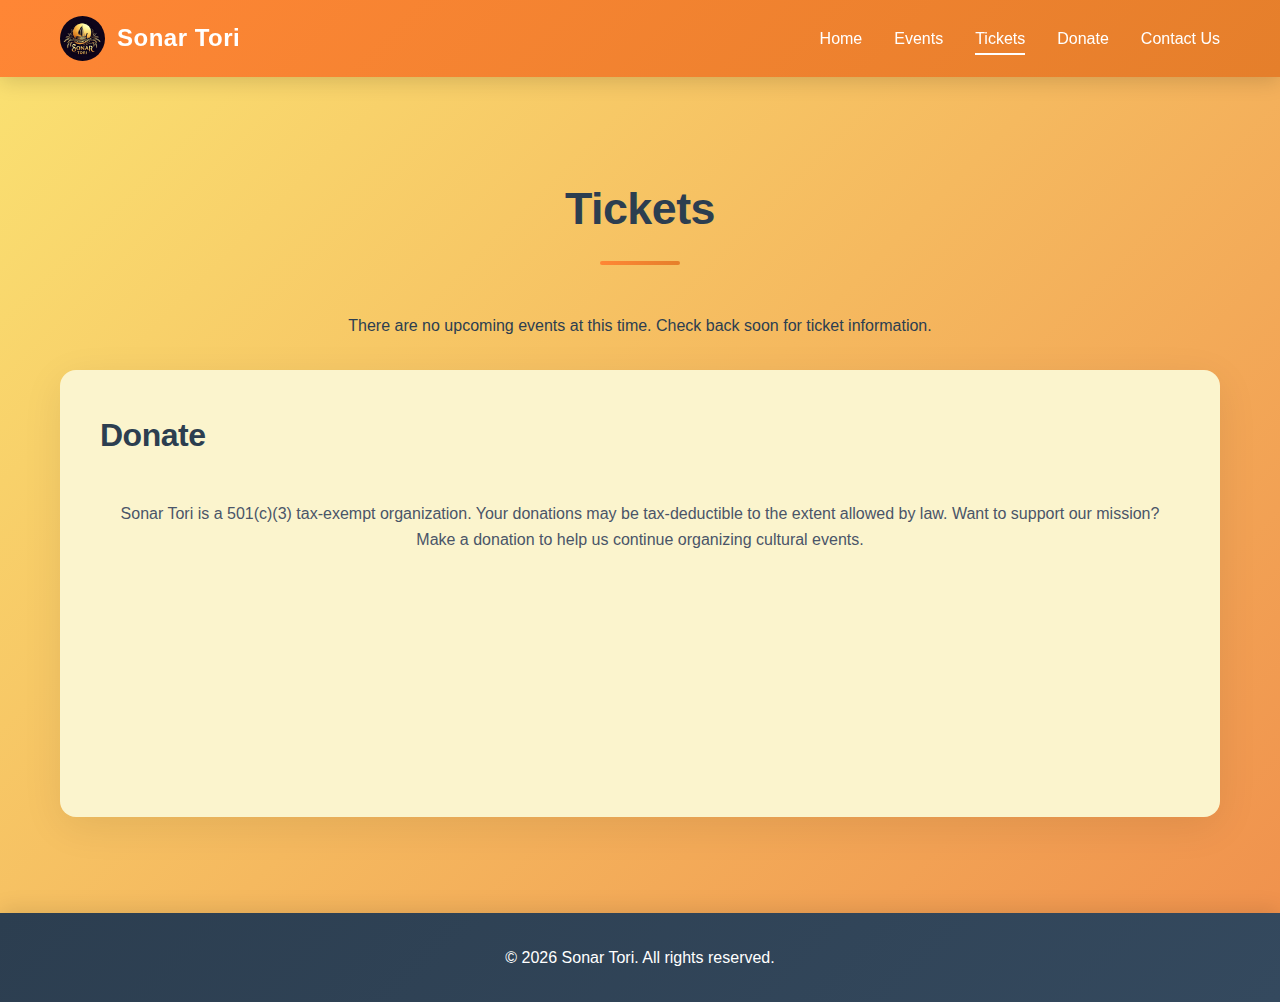
<file: tickets.html>
<!DOCTYPE html>
<html lang="en">
<head>
    <meta charset="UTF-8">
    <meta name="viewport" content="width=device-width, initial-scale=1.0">
    <title>Sonar Tori - Tickets</title>
    <link rel="stylesheet" href="styles.css">
	<link rel="icon" type="image/x-icon" href="images/favicon.ico">
</head>
<body>
    <nav class="navbar">
        <div class="nav-container">
            <div class="logo">
                <a href="index.html" class="logo-link">
                    <img src="images/logo.jpg" alt="Sonar Tori Logo" class="logo-img">
                    <h1>Sonar Tori</h1>
                </a>
            </div>
            <ul class="nav-menu">
                <li><a href="index.html">Home</a></li>
                <li><a href="events.html">Events</a></li>
                <li><a href="tickets.html" class="active">Tickets</a></li>
                <li><a href="donate.html">Donate</a></li>
                <li><a href="contact.html">Contact Us</a></li>
            </ul>
            <div class="hamburger">
                <span></span>
                <span></span>
                <span></span>
            </div>
        </div>
    </nav>

    <main class="main-content">
        <section class="tickets-section">
            <div class="container">
                <h2 class="page-title">Tickets</h2>
                <p class="no-events-message">There are no upcoming events at this time. Check back soon for ticket information.</p>

                <div class="payment-table-section">
					<h3>Donate</h3>
                    <div class="donate-section-tickets" style="margin-top: 0;">
						<p class="donate-link-text">Sonar Tori is a 501(c)(3) tax‑exempt organization. Your donations may be tax‑deductible to the extent allowed by law. Want to support our mission? Make a donation to help us continue organizing cultural events.</p>
                        <div class="stripe-donate-container">
                            <script async
                                src="https://js.stripe.com/v3/buy-button.js">
                            </script>
                            <script async
                                src="https://js.stripe.com/v3/buy-button.js">
                            </script>
                            
                            <stripe-buy-button
                                buy-button-id="buy_btn_1Ry5zl2LvfvvUdNtoU0eHMmm"
                                publishable-key="pk_live_51Pi2QQ2LvfvvUdNtuoq7epwTvUNIxekUDNhbQPzqoLpmWOWS1LD2d2mEWQvQs9GkeSHiIvJEhy4GVv7e3PgdWYPq0066ju3xbv"
                            >
                            </stripe-buy-button>
                        </div>
                    </div>
                </div>
            </div>
        </section>
    </main>

    <footer class="footer">
        <div class="container">
            <p>&copy; 2026 Sonar Tori. All rights reserved.</p>
        </div>
    </footer>

    <script src="script.js"></script>
</body>
</html>
</file>
<file: styles.css>
:root {
    --bubble-bg-color: rgb(251, 244, 205);
}

* {
    margin: 0;
    padding: 0;
    box-sizing: border-box;
}

body {
    font-family: -apple-system, BlinkMacSystemFont, 'Segoe UI', 'Roboto', 'Oxygen', 'Ubuntu', 'Cantarell', 'Fira Sans', 'Droid Sans', 'Helvetica Neue', sans-serif;
    line-height: 1.6;
    color: #2c3e50;
    background-color: #f8f9fa;
    -webkit-font-smoothing: antialiased;
    -moz-osx-font-smoothing: grayscale;
}

.container {
    max-width: 1200px;
    margin: 0 auto;
    padding: 0 20px;
}

/* Navbar Styles */
.navbar {
    background: linear-gradient(135deg, #ff8635 0%, #e57f2b 100%);
    color: white;
    padding: 1rem 0;
    box-shadow: 0 4px 20px rgba(0,0,0,0.15);
    position: sticky;
    top: 0;
    z-index: 1000;
    backdrop-filter: blur(10px);
}

.nav-container {
    max-width: 1200px;
    margin: 0 auto;
    padding: 0 20px;
    display: flex;
    justify-content: space-between;
    align-items: center;
}

.logo {
    display: flex;
    align-items: center;
    gap: 0.75rem;
}

.logo-link {
    display: flex;
    align-items: center;
    gap: 0.75rem;
    text-decoration: none;
    color: inherit;
    transition: opacity 0.3s ease;
}

.logo-link:hover {
    opacity: 0.9;
}

.logo-img {
    height: 45px;
    width: 45px;
    object-fit: cover;
    border-radius: 50%;
}

.logo h1 {
    font-size: 1.5rem;
    color: white;
    font-weight: 700;
    letter-spacing: 0.5px;
    margin: 0;
}

.nav-menu {
    display: flex;
    list-style: none;
    gap: 2rem;
}

.nav-menu a {
    color: white;
    text-decoration: none;
    font-weight: 500;
    transition: all 0.3s ease;
    padding: 0.5rem 0;
    position: relative;
}

.nav-menu a::after {
    content: '';
    position: absolute;
    bottom: 0;
    left: 0;
    width: 0;
    height: 2px;
    background-color: white;
    transition: width 0.3s ease;
}

.nav-menu a:hover::after,
.nav-menu a.active::after {
    width: 100%;
}

.nav-menu a:hover,
.nav-menu a.active {
    opacity: 1;
}

.hamburger {
    display: none;
    flex-direction: column;
    cursor: pointer;
    gap: 4px;
}

.hamburger span {
    width: 25px;
    height: 3px;
    background-color: white;
    transition: 0.3s;
}

/* Banner */
.banner-container {
    position: fixed;
    top: 70px;
    left: 0;
    width: 100%;
    z-index: 100;
    min-height: calc(100vh - 70px);
    background: linear-gradient(135deg, rgb(250,224, 113) 0%, rgb(240, 146, 77) 100%);
}

.banner-image {
    width: 100%;
    height: auto;
    display: block;
}

@media (max-width: 900px) {
    .banner-container {
        height: calc(100vh - 70px);
        overflow: hidden;
    }

    .banner-image {
        width: 100%;
        height: 100%;
        object-fit: cover;
        object-position: center;
    }
}

/* Main Content */
.main-content {
    min-height: calc(100vh - 140px);
    padding: 4rem 0;
    position: relative;
    background: linear-gradient(135deg, rgb(250,224, 113) 0%, rgb(240, 146, 77) 100%);
    z-index: 200;
}

.main-content.home-page {
    padding: 0;
    background: transparent;
    margin-top: 0;
    min-height: calc(100vh - 70px);
}

.page-title {
    text-align: center;
    font-size: 2.8rem;
    color: #2c3e50;
    margin-bottom: 3rem;
    font-weight: 700;
    letter-spacing: -0.5px;
    position: relative;
}

.page-title::after {
    content: '';
    display: block;
    width: 80px;
    height: 4px;
    background: linear-gradient(90deg, #ff8635, #e57f2b);
    margin: 1rem auto 0;
    border-radius: 2px;
}

/* Home Page Styles */
.hero-section {
    padding: 0;
    position: relative;
    min-height: 100vh;
    display: flex;
    align-items: center;
    margin-top: 70px;
}

.hero-section .container {
    position: relative;
    z-index: 201;
    width: 100%;
}

.event-title {
    text-align: center;
    font-size: 2.8rem;
    color: white;
    margin-bottom: 3rem;
    padding-top: 4rem;
    padding-bottom: 4rem;
    font-weight: 700;
    letter-spacing: -0.5px;
    position: relative;
    text-shadow: 2px 2px 4px rgba(0, 0, 0, 0.5);
}

.welcome-text {
    font-size: 0.6em;
    font-weight: 400;
}

.organization-name {
    display: block;
    font-size: 1.2em;
    margin-top: 0.3em;
}

.event-title::after {
    content: '';
    display: block;
    width: 80px;
    height: 4px;
    background: linear-gradient(90deg, #ff8635, #e57f2b);
    margin: 1rem auto 0;
    border-radius: 2px;
}

.cancellation-notice {
    background: rgba(255, 245, 230, 0.95);
    padding: 2rem;
    border-radius: 16px;
    box-shadow: 0 10px 40px rgba(0,0,0,0.3);
    margin-bottom: 2rem;
    border-left: 4px solid #ff8635;
}

.cancellation-notice p {
    margin-bottom: 1rem;
    font-size: 1.1rem;
    line-height: 1.7;
    color: #2c3e50;
}

.cancellation-notice p:last-child {
    margin-bottom: 0;
}

.cancellation-notice strong {
    color: #ff8635;
    font-weight: 600;
}

.event-content {
    display: grid;
    grid-template-columns: 1fr 1fr;
    gap: 3rem;
    align-items: center;
    background: rgba(251, 244, 205, 0.95);
    padding: 3rem;
    border-radius: 16px;
    box-shadow: 0 10px 40px rgba(0,0,0,0.3);
    transition: transform 0.3s ease, box-shadow 0.3s ease;
    backdrop-filter: blur(5px);
}

.event-content:hover {
    transform: translateY(-5px);
    box-shadow: 0 15px 50px rgba(0,0,0,0.12);
}

.event-image-placeholder {
    width: 100%;
}

.event-image-placeholder a {
    display: block;
    text-decoration: none;
}

.event-image {
    width: 100%;
    height: auto;
    border-radius: 12px;
    display: block;
    box-shadow: 0 8px 30px rgba(0,0,0,0.12);
    transition: transform 0.3s ease;
}

.event-image:hover {
    transform: scale(1.02);
}

.event-blurb {
    padding: 1rem;
}

.event-blurb-heading {
    font-size: 1.5rem;
    color: #2c3e50;
    margin-bottom: 1rem;
    font-weight: 700;
    letter-spacing: -0.3px;
}

.event-blurb p {
    margin-bottom: 1.5rem;
    font-size: 1.15rem;
    line-height: 1.9;
    color: #4a5568;
}

.cta-buttons-container {
    display: flex;
    flex-wrap: wrap;
    gap: 1rem;
    margin-top: 1rem;
}

.cta-button {
    display: inline-block;
    background: linear-gradient(135deg, #ff8635 0%, #e57f2b 100%);
    color: white;
    padding: 14px 35px;
    text-decoration: none;
    border-radius: 8px;
    font-weight: 600;
    margin: 0;
    transition: all 0.3s ease;
    box-shadow: 0 4px 15px rgba(255, 134, 53, 0.3);
    letter-spacing: 0.3px;
}

.cta-button:hover {
    transform: translateY(-2px);
    box-shadow: 0 6px 20px rgba(255, 134, 53, 0.4);
    background: linear-gradient(135deg, #e57f2b 0%, #ff8635 100%);
}

.cta-button + .cta-button {
    margin-left: 0;
}

/* Events Page Styles */
.events-section {
    padding: 2rem 0;
}

.no-events-message {
    text-align: center;
}

.event-card {
    background: var(--bubble-bg-color);
    border-radius: 16px;
    box-shadow: 0 10px 40px rgba(0,0,0,0.08);
    margin-bottom: 3rem;
    overflow: hidden;
    transition: transform 0.3s ease, box-shadow 0.3s ease;
}

.event-card:hover {
    transform: translateY(-5px);
    box-shadow: 0 15px 50px rgba(0,0,0,0.12);
}

.event-card-image {
    width: 100%;
}

.event-card-image img {
    width: 100%;
    height: auto;
    display: block;
}

.event-card-content {
    padding: 2rem;
}

.event-card-content h3 {
    font-size: 2.2rem;
    color: #2c3e50;
    margin-bottom: 1rem;
    font-weight: 700;
    letter-spacing: -0.5px;
}

.event-date-button-container {
    display: flex;
    align-items: center;
    justify-content: space-between;
    gap: 1.5rem;
    margin-bottom: 1rem;
    flex-wrap: wrap;
}

.event-date {
    font-size: 1.2rem;
    color: #666;
    margin: 0;
    font-weight: 600;
}

.event-description {
    margin-bottom: 1rem;
    line-height: 1.8;
}

.schedule-menu-container {
    display: flex;
    flex-direction: column;
    gap: 2rem;
    margin-top: 2rem;
}

@media (min-width: 992px) {
    .schedule-menu-container {
        display: grid;
        grid-template-columns: 1fr 1fr;
        gap: 2rem;
    }
}

.schedule-section {
    margin-top: 0;
}

.schedule-section h3 {
    font-size: 2rem;
    color: #2c3e50;
    margin-bottom: 1.5rem;
    font-weight: 700;
    letter-spacing: -0.5px;
}

.schedule-list {
    list-style: none;
    padding: 0;
    margin: 0;
}

.schedule-list li {
    padding: 1rem;
    margin-bottom: 0.75rem;
    color: #4a5568;
    line-height: 1.6;
    background-color: rgba(255, 255, 255, 0.6);
    border-radius: 8px;
    box-shadow: 0 2px 4px rgba(0, 0, 0, 0.05);
    display: flex;
    gap: 1rem;
}

.schedule-list li:last-child {
    margin-bottom: 0;
}

.schedule-time {
    color: #2c3e50;
    font-weight: 600;
    min-width: 150px;
    flex-shrink: 0;
    font-family: 'SF Mono', 'Monaco', 'Menlo', 'Consolas', 'Roboto Mono', monospace;
    text-align: left;
}

.schedule-event {
    color: #4a5568;
    flex-grow: 1;
}

.menu-section {
    margin-top: 0;
}

.menu-section h3 {
    font-size: 2rem;
    color: #2c3e50;
    margin-bottom: 1.5rem;
    font-weight: 700;
    letter-spacing: -0.5px;
}

.menu-tiles-container {
    display: grid;
    grid-template-columns: repeat(2, 1fr);
    gap: 1.5rem;
    margin-top: 1rem;
}

.menu-tile {
    display: flex;
    flex-direction: column;
    border-radius: 16px;
    overflow: hidden;
    box-shadow: 0 2px 8px rgba(0, 0, 0, 0.1);
    transition: transform 0.3s ease, box-shadow 0.3s ease;
    position: relative;
}

.menu-tile:hover {
    transform: translateY(-2px);
    box-shadow: 0 4px 12px rgba(0, 0, 0, 0.15);
}

.menu-tile-banner {
    width: 100%;
    height: 120px;
    object-fit: cover;
    display: block;
}

.menu-tile-heading {
    position: absolute;
    top: 120px;
    left: 50%;
    transform: translate(-50%, -50%);
    font-size: 1.2rem;
    color: white;
    background: linear-gradient(135deg, #ff8635 0%, #e57f2b 100%);
    margin: 0;
    padding: 0.5rem 1.25rem;
    font-weight: 600;
    text-align: center;
    z-index: 1;
    display: inline-block;
    border-radius: 4px;
    white-space: nowrap;
}

.menu-tile-no-banner .menu-tile-heading {
    position: static;
    transform: none;
    margin: 1rem auto 0.5rem auto;
}

.menu-tile-list {
    list-style: none;
    padding: 1.5rem 1rem 1rem 1rem;
    margin: 0;
}

.menu-tile-list h4 {
    color: #e57f2b;
    font-style: italic;
    font-size: 1.1rem;
    font-weight: 600;
    margin: 1rem 0 0.5rem 0;
}

.menu-tile-list li {
    padding: 0.25rem 0;
    color: #4a5568;
    font-size: 0.95rem;
}

@media (max-width: 768px) {
    .menu-tiles-container {
        grid-template-columns: 1fr;
        gap: 1rem;
    }
}

.map-section {
    margin-top: 2rem;
}

.map-section h3 {
    font-size: 2rem;
    color: #2c3e50;
    margin-bottom: 1.5rem;
    font-weight: 700;
    letter-spacing: -0.5px;
}

.map-container {
    margin-top: 1rem;
    border-radius: 8px;
    overflow: hidden;
}

.map-note {
    margin-top: 0.5rem;
    font-size: 0.9rem;
    color: #666;
    font-style: italic;
}

/* Tickets Page Styles */
.tickets-section {
    padding: 2rem 0;
}


.payment-table-section {
    background: var(--bubble-bg-color);
    padding: 2.5rem;
    border-radius: 16px;
    box-shadow: 0 10px 40px rgba(0,0,0,0.08);
    margin-top: 2rem;
    overflow-x: auto;
    -webkit-overflow-scrolling: touch;
}

.payment-table-section h3 {
    font-size: 2rem;
    color: #2c3e50;
    margin-bottom: 1.5rem;
    font-weight: 700;
    letter-spacing: -0.5px;
}

.donate-link-text {
    font-size: 1rem;
    color: #4a5568;
    margin-top: 2.5rem;
    margin-bottom: 1.5rem;
    text-align: center;
}

.donate-section-tickets {
    margin-top: 2.5rem;
    text-align: center;
}

.donate-section-tickets .stripe-donate-container {
    margin-top: 1rem;
}

.donate-link {
    color: #ff8635;
    text-decoration: none;
    font-weight: 600;
    transition: color 0.3s ease;
}

.donate-link:hover {
    color: #e57f2b;
    text-decoration: underline;
}

.payment-table {
    width: 100%;
    min-width: 600px;
    border-collapse: collapse;
    margin-top: 1rem;
}

.payment-table thead {
    background: linear-gradient(135deg, #ff8635 0%, #e57f2b 100%);
    color: white;
}

.payment-table th,
.payment-table td {
    padding: 1rem;
    text-align: left;
    border-bottom: 1px solid #ddd;
}

.payment-table th:first-child,
.payment-table td:first-child {
    min-width: 20px;
    max-width: 200px;
    word-wrap: break-word;
}

.payment-table tbody tr:hover {
    background-color: #f9f9f9;
}

.payment-link-cell {
    text-align: center;
    min-width: 10px;
    max-width: 300px;
    overflow: hidden;
    position: relative;
    display: flex;
    align-items: center;
    justify-content: center;
    vertical-align: middle;
}

.payment-link-cell stripe-buy-button {
    display: inline-flex;
    max-width: 100%;
    overflow: hidden;
    width: 100%;
    justify-content: center;
    align-items: center;
    margin: 0 auto;
}

.payment-link-cell stripe-buy-button::part(button) {
    max-width: 100% !important;
    width: 100% !important;
    overflow: hidden;
    margin: 0 auto;
}

/* Force Stripe button container to respect max-width */
.payment-link-cell > * {
    max-width: 100%;
    overflow: hidden;
    margin: 0 auto;
}

.stripe-placeholder {
    padding: 0.5rem;
}

.stripe-link {
    color: #635BFF;
    text-decoration: none;
    font-weight: 600;
    padding: 8px 16px;
    border: 2px solid #635BFF;
    border-radius: 5px;
    display: inline-block;
    transition: background-color 0.3s, color 0.3s;
}

.stripe-link:hover {
    background-color: #635BFF;
    color: white;
}

.free-text {
    color: #28a745;
    font-weight: 600;
    font-style: italic;
}

/* Contact Page Styles */
.contact-section {
    padding: 2rem 0;
}

.contact-content {
    background: var(--bubble-bg-color);
    padding: 3.5rem;
    border-radius: 16px;
    box-shadow: 0 10px 40px rgba(0,0,0,0.08);
}

/* Donate Page Styles */
.donate-section {
    padding: 2rem 0;
}

.donate-content {
    background: var(--bubble-bg-color);
    padding: 3.5rem;
    border-radius: 16px;
    box-shadow: 0 10px 40px rgba(0,0,0,0.08);
}

.donate-info {
    margin-bottom: 3rem;
}

.donate-info h3 {
    font-size: 2rem;
    color: #2c3e50;
    margin-bottom: 1.5rem;
    font-weight: 700;
    letter-spacing: -0.5px;
}

.donate-info p {
    font-size: 1.15rem;
    line-height: 1.9;
    color: #4a5568;
    margin-bottom: 1.5rem;
}

.donate-button-section {
    text-align: center;
    padding: 2rem 0;
    border-top: 2px solid #e9ecef;
}

.donate-button-section h3 {
    font-size: 1.8rem;
    color: #2c3e50;
    margin-bottom: 2rem;
    font-weight: 700;
    letter-spacing: -0.5px;
}

.stripe-donate-container {
    display: flex;
    justify-content: center;
    align-items: center;
    min-height: 200px;
    padding: 2rem;
}

.donate-placeholder {
    padding: 2rem;
    background-color: #f8f9fa;
    border: 2px dashed #dee2e6;
    border-radius: 8px;
    color: #6c757d;
    font-style: italic;
}

.organization-info {
    margin-bottom: 3rem;
    text-align: center;
}

.org-blurb {
    font-size: 1.2rem;
    line-height: 1.8;
    color: #333;
    max-width: 800px;
    margin: 0 auto;
}

.contact-details {
    display: grid;
    grid-template-columns: repeat(auto-fit, minmax(250px, 1fr));
    gap: 2rem;
    margin-top: 2rem;
}

.contact-item {
    text-align: center;
    padding: 2rem;
    background: linear-gradient(135deg, #f8f9fa 0%, #ffffff 100%);
    border-radius: 12px;
    border: 1px solid #e9ecef;
    transition: all 0.3s ease;
}

.contact-item:hover {
    transform: translateY(-5px);
    box-shadow: 0 8px 25px rgba(0,0,0,0.1);
    border-color: #ff8635;
}

.contact-item h3 {
    color: #2c3e50;
    font-size: 1.4rem;
    margin-bottom: 0.75rem;
    font-weight: 700;
}

.contact-value {
    font-size: 1.1rem;
}

.contact-value a {
    color: #333;
    text-decoration: none;
    transition: color 0.3s;
}

.contact-value a:hover {
    color: #ff8635;
}

/* Sponsor Section */
.sponsor-section {
    padding: 3rem 0;
}

.sponsor-card {
    background: rgba(251, 244, 205, 0.95);
    padding: 3rem;
    border-radius: 16px;
    box-shadow: 0 10px 40px rgba(0,0,0,0.3);
    transition: transform 0.3s ease, box-shadow 0.3s ease;
    backdrop-filter: blur(5px);
    display: flex;
    align-items: center;
    justify-content: space-between;
    gap: 2rem;
}

.sponsor-card:hover {
    transform: translateY(-5px);
    box-shadow: 0 15px 50px rgba(0,0,0,0.12);
}

.sponsor-heading {
    font-size: 1.5rem;
    color: #2c3e50;
    margin: 0;
    font-weight: 600;
    letter-spacing: -0.3px;
    flex: 1;
    text-align: center;
}

.sponsor-logo-container {
    display: flex;
    justify-content: center;
    align-items: center;
    padding: 1rem;
    flex: 1;
}

.sponsor-logo {
    max-width: 200px;
    max-height: 100px;
    height: auto;
    width: auto;
    object-fit: contain;
}

/* Footer */
.footer {
    background: linear-gradient(135deg, #2c3e50 0%, #34495e 100%);
    color: white;
    text-align: center;
    padding: 2rem 0;
    margin-top: 0;
    box-shadow: 0 -4px 20px rgba(0,0,0,0.1);
    position: relative;
    z-index: 201;
}

/* Responsive Design */
@media (max-width: 768px) {
    .banner-container {
        min-height: calc(100vh - 70px);
    }

    .main-content {
        margin-top: 0;
    }

    .hero-section {
        margin-top: 70px;
    }

    .hamburger {
        display: flex;
    }

    .nav-menu {
        position: fixed;
        left: -100%;
        top: 70px;
        flex-direction: column;
        background-color: #ff8635;
        width: 100%;
        text-align: center;
        transition: 0.3s;
        box-shadow: 0 10px 27px rgba(0,0,0,0.05);
        padding: 2rem 0;
    }

    .nav-menu.active {
        left: 0;
    }

    .nav-menu li {
        margin: 1rem 0;
    }

    .event-content {
        grid-template-columns: 1fr;
        padding: 2rem;
    }

    .schedule-list li {
        flex-direction: column;
        gap: 0.5rem;
    }

    .schedule-time {
        min-width: auto;
    }

    .contact-details {
        grid-template-columns: 1fr;
    }

    .payment-table-section {
        padding: 1.5rem;
        overflow-x: auto;
    }

    .payment-table {
        font-size: 0.9rem;
        min-width: 500px;
    }

    .payment-table th,
    .payment-table td {
        padding: 0.5rem;
    }

    .payment-table th:first-child,
    .payment-table td:first-child {
        white-space: normal;
        word-wrap: break-word;
        min-width: 100px;
        max-width: 150px;
    }

    .payment-table th:not(:first-child),
    .payment-table td:not(:first-child) {
        white-space: nowrap;
    }

    .payment-link-cell {
        min-width: 150px;
        max-width: 200px;
        display: flex;
        align-items: center;
        justify-content: center;
    }

    .payment-link-cell stripe-buy-button {
        max-width: 100%;
        transform: scale(0.85);
        transform-origin: center;
        margin: 0 auto;
    }

    .page-title,
    .event-title {
        font-size: 2rem;
    }

    .event-card-content h3 {
        font-size: 1.5rem;
    }
}

@media (max-width: 480px) {
    .banner-container {
        min-height: calc(100vh - 70px);
    }

    .main-content {
        margin-top: 0;
    }

    .hero-section {
        margin-top: 70px;
    }

    .event-content {
        padding: 1.5rem;
    }

    .logo-img {
        height: 35px;
        width: 35px;
    }

    .logo h1 {
        font-size: 1.2rem;
    }

    .page-title,
    .event-title {
        font-size: 1.5rem;
    }

    .event-blurb p {
        font-size: 1rem;
    }

    .contact-content,
    .donate-content {
        padding: 1.5rem;
    }

    .donate-info h3,
    .donate-button-section h3 {
        font-size: 1.5rem;
    }

    .donate-info p {
        font-size: 1rem;
    }

    .stripe-donate-container {
        min-height: 150px;
        padding: 1rem;
    }

    .payment-table-section {
        padding: 1rem;
    }

    .payment-table {
        font-size: 0.8rem;
        min-width: 350px;
    }

    .payment-table th,
    .payment-table td {
        padding: 0.4rem;
        font-size: 0.75rem;
    }

    .payment-table th:first-child,
    .payment-table td:first-child {
        white-space: normal;
        word-wrap: break-word;
        min-width: 50px;
        max-width: 90px;
        font-size: 0.7rem;
    }

    .payment-table th:not(:first-child),
    .payment-table td:not(:first-child) {
        white-space: nowrap;
    }

    .payment-link-cell {
        min-width: 120px;
        max-width: 150px;
        display: flex;
        align-items: center;
        justify-content: center;
    }

    .payment-link-cell stripe-buy-button {
        transform: scale(0.75);
        transform-origin: center;
        margin: 0 auto;
    }

    .main-content {
        padding: 2rem 0;
    }
}
</file>
